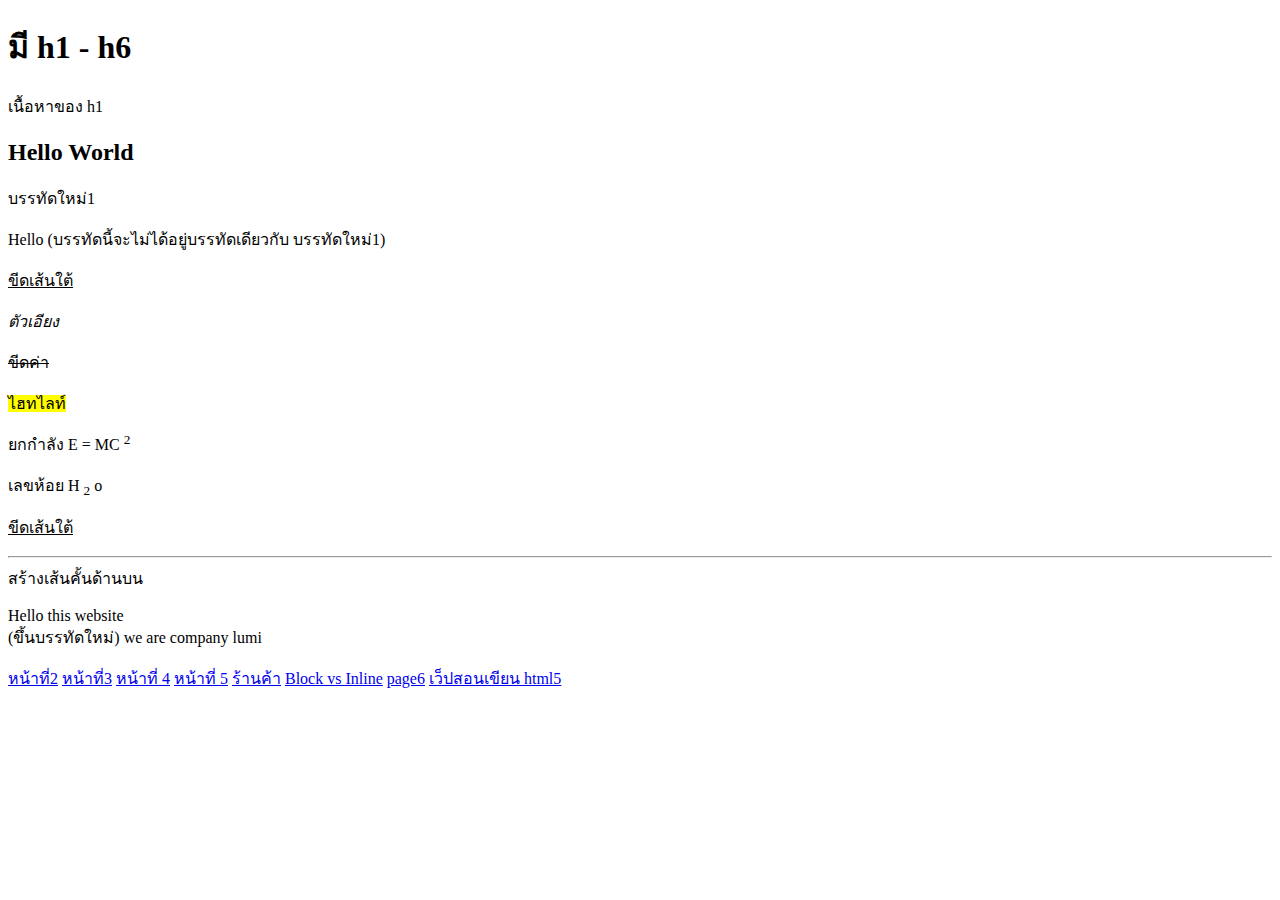
<file: index.html>
<!DOCTYPE html>
<html lang="en">
<head>  

    <meta charset="UTF-8">
    <meta http-equiv="X-UA-Compatible" content="IE=edge">
    <meta name="viewport" content="width=device-width, initial-scale=1.0">



    <title>Daring</title>

</head>
<body>
    <h1> มี h1 - h6</h1> 
    <p>เนื้อหาของ h1</p>
    <h2> Hello World</h2>
    <p>บรรทัดใหม่1</p>
    Hello (บรรทัดนี้จะไม่ได้อยู่บรรทัดเดียวกับ บรรทัดใหม่1)
    <p><u>ขีดเส้นใต้</u></p>
    <p><i>ตัวเอียง</i></p>
    <p><del>ขีดค่า</del></p>
    <p><mark>ไฮทไลท์</mark></p>
    <p>ยกกำลัง E = MC <sup>2</sup></p> 
    <p>เลขห้อย H <sub>2</sub> o</p> 
    <p><ins>ขีดเส้นใต้</ins></p>
    <p><hr>สร้างเส้นคั้นด้านบน</p>
    <p>Hello this website <br> (ขึ้นบรรทัดใหม่) we are company lumi</p>
    
    
    <!-- internal = เชือมโยงเว้็ปในไฟล์เดียวกัน เหมือน local -->
    <a href="page2.html" target= "_blank">หน้าที่2</a> <!-- _blank เปิดหน้าใหม่ -->
    <a href="page3.html" >หน้าที่3</a> <!-- ไม่ต้องเปิดหน้าต่างใหม่เปิดหน้าต่างนี้ไปเลย-->
    <a href="page4.html"target = "_blank">หน้าที่ 4</a>
    <a href="page5.html"target = "_blank">หน้าที่ 5</a>
    <a href="Shopping/shop.html" target = "_black" >ร้านค้า</a> <!-- แบบโฟวเดอร์ต้องอ้างอิงโฟวเดอร์ก่อน -->
    <a href="block vs Inline.html" target="_blank">Block vs Inline</a>
    <a href="class.html">page6</a>
    <!-- external = เชื่อมโยงเว็ปข้างนอก เหมือน global-->
    <a href="https://www.youtube.com/watch?v=0hfeNPM7piw&t=15106s&ab_channel=KongRuksiamOfficial " target="_black">เว็ปสอนเขียน html5</a>
</body>
</html>
</file>
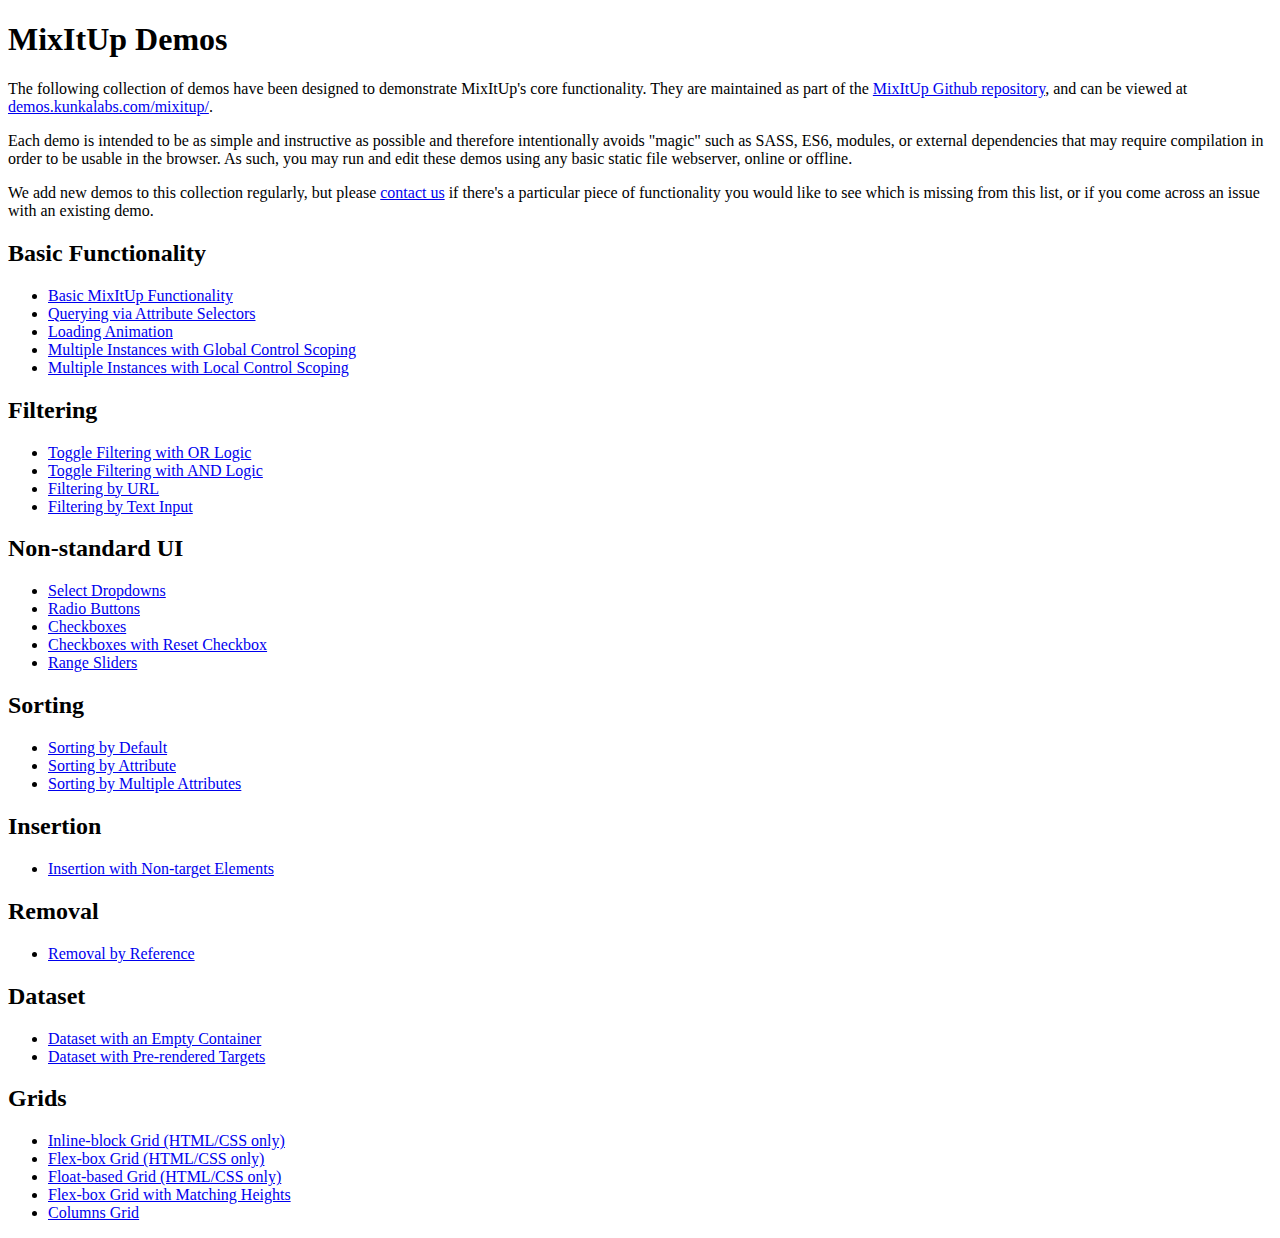
<file: assets/Js/patrickkunka-mixitup-61dac05/demos/index.html>
<!DOCTYPE html>
<html>
    <head>
        <title>MixItUp Demos</title>
    </head>
    <body>
        <h1>MixItUp Demos</h1>

        <p>The following collection of demos have been designed to demonstrate MixItUp's core functionality. They are maintained as part of the <a href="https://github.com/patrickkunka/mixitup/tree/v3/demos">MixItUp Github repository</a>, and can be viewed at <a href="http://demos.kunkalabs.com/mixitup">demos.kunkalabs.com/mixitup/</a>.</p>

        <p>Each demo is intended to be as simple and instructive as possible and therefore intentionally avoids "magic" such as SASS, ES6, modules, or external dependencies that may require compilation in order to be usable in the browser. As such, you may run and edit these demos using any basic static file webserver, online or offline.</p>

        <p>We add new demos to this collection regularly, but please <a href="https://www.kunkalabs.com/contact-us/">contact us</a> if there's a particular piece of functionality you would like to see which is missing from this list, or if you come across an issue with an existing demo.</p>

        <h2>Basic Functionality</h2>

        <ul>
            <li><a href="./basic/">Basic MixItUp Functionality</a></li>
            <li><a href="./attribute-selectors/">Querying via Attribute Selectors</a></li>
            <li><a href="./loading-animation/">Loading Animation</a></li>
            <li><a href="./multiple-instances-global-control-scoping/">Multiple Instances with Global Control Scoping</a></li>
            <li><a href="./multiple-instances-local-control-scoping/">Multiple Instances with Local Control Scoping</a></li>
        </ul>

        <h2>Filtering</h2>

        <ul>
            <li><a href="./toggle-filtering-or-logic/">Toggle Filtering with OR Logic</a></li>
            <li><a href="./toggle-filtering-and-logic/">Toggle Filtering with AND Logic</a></li>
            <li><a href="./filtering-by-url/">Filtering by URL</a></li>
            <li><a href="./filtering-by-text-input/">Filtering by Text Input</a></li>
        </ul>

        <h2>Non-standard UI</h2>

        <ul>
            <li><a href="./select-dropdowns/">Select Dropdowns</a></li>
            <li><a href="./radio-buttons/">Radio Buttons</a></li>
            <li><a href="./checkboxes/">Checkboxes</a></li>
            <li><a href="./checkboxes-with-reset-checkbox/">Checkboxes with Reset Checkbox</a></li>
            <li><a href="./filtering-by-range/">Range Sliders</a></li>
        </ul>

        <h2>Sorting</h2>

        <ul>
            <li><a href="./sorting-by-default/">Sorting by Default</a></li>
            <li><a href="./sorting-by-attribute/">Sorting by Attribute</a></li>
            <li><a href="./sorting-by-multiple-attributes/">Sorting by Multiple Attributes</a></li>
        </ul>

        <h2>Insertion</h2>

        <ul>
            <li><a href="./insertion-non-target-elements/">Insertion with Non-target Elements</a></li>
        </ul>

        <h2>Removal</h2>

        <ul>
            <li><a href="./removal-by-reference/">Removal by Reference</a></li>
        </ul>

        <h2>Dataset</h2>

        <ul>
            <li><a href="./dataset-empty-container/">Dataset with an Empty Container</a></li>
            <li><a href="./dataset-pre-rendered-targets/">Dataset with Pre-rendered Targets</a></li>
        </ul>

        <h2>Grids</h2>

        <ul>
            <li><a href="./grid-inline-block/">Inline-block Grid (HTML/CSS only)</a></li>
            <li><a href="./grid-flex-box/">Flex-box Grid (HTML/CSS only)</a></li>
            <li><a href="./grid-floats/">Float-based Grid (HTML/CSS only)</a></li>
            <li><a href="./grid-flex-box-matching-heights/">Flex-box Grid with Matching Heights</a></li>
            <li><a href="./grid-columns/">Columns Grid</a></li>
        </ul>
    </body>
</html>
</file>
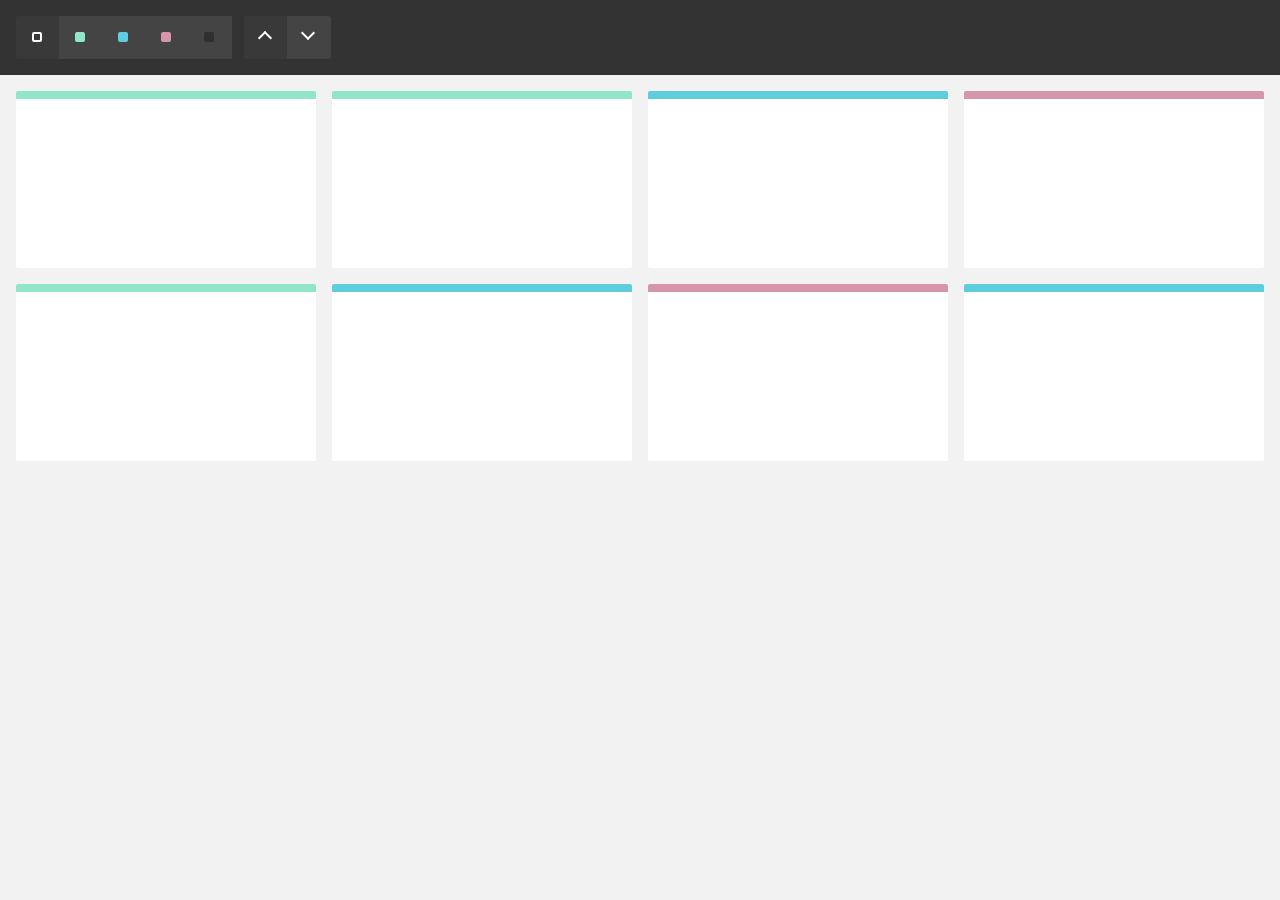
<file: assets/Js/patrickkunka-mixitup-61dac05/demos/attribute-selectors/index.html>
<!DOCTYPE html>
<html>
    <head>
        <meta name="viewport" content="width=device-width, initial-scale=1">

        <link href="../reset.css" rel="stylesheet"/>
        <link href="./style.css" rel="stylesheet"/>

        <title>MixItUp Demo - Querying via Attribute Selectors</title>
    </head>
    <body>
        <div class="controls">
            <button type="button" class="control" data-filter="all">All</button>
            <button type="button" class="control" data-filter=".green">Green</button>
            <button type="button" class="control" data-filter=".blue">Blue</button>
            <button type="button" class="control" data-filter=".pink">Pink</button>
            <button type="button" class="control" data-filter="none">None</button>

            <button type="button" class="control" data-sort="default:asc">Asc</button>
            <button type="button" class="control" data-sort="default:desc">Desc</button>
        </div>

        <div class="container" data-ref="mixitup-container">
            <div class="item green" data-ref="mixitup-target"></div>
            <div class="item green" data-ref="mixitup-target"></div>
            <div class="item blue" data-ref="mixitup-target"></div>
            <div class="item pink" data-ref="mixitup-target"></div>
            <div class="item green" data-ref="mixitup-target"></div>
            <div class="item blue" data-ref="mixitup-target"></div>
            <div class="item pink" data-ref="mixitup-target"></div>
            <div class="item blue" data-ref="mixitup-target"></div>

            <div class="gap"></div>
            <div class="gap"></div>
            <div class="gap"></div>
        </div>

        <script src="../mixitup.min.js"></script>

        <script>
            var containerEl = document.querySelector('[data-ref~="mixitup-container"]');

            var mixer = mixitup(containerEl, {
                selectors: {
                    target: '[data-ref~="mixitup-target"]'
                }
            });
        </script>
    </body>
</html>
</file>
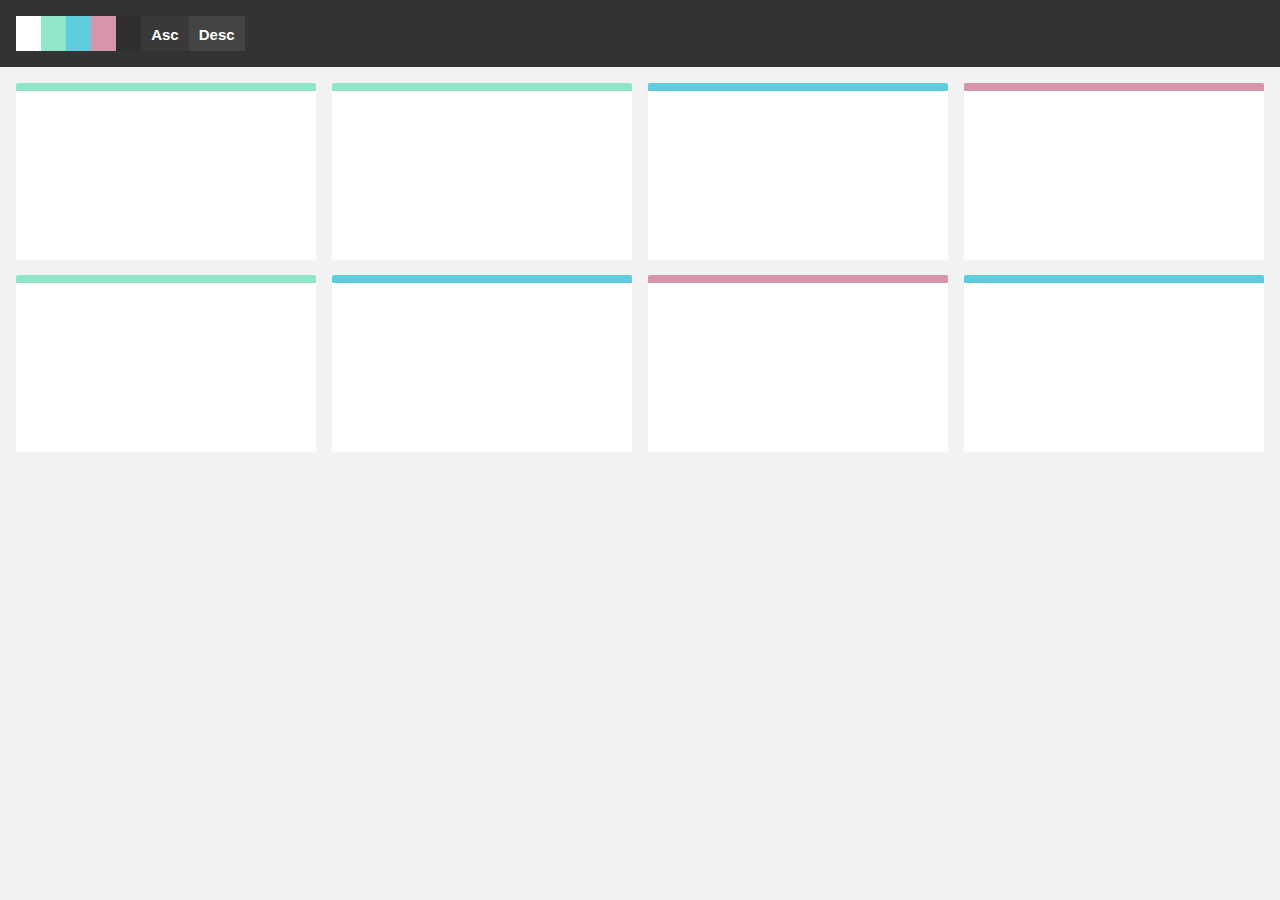
<file: assets/Js/patrickkunka-mixitup-61dac05/demos/basic-ie-8/index.html>
<!DOCTYPE html>
<html>
    <head>
        <meta name="viewport" content="width=device-width, initial-scale=1">

        <link href="../reset.css" rel="stylesheet"/>
        <link href="./style.css" rel="stylesheet"/>

        <title>MixItUp Demo - Basic (IE8 Compatible Layout)</title>
    </head>
    <body>
        <div class="controls">
            <button type="button" class="control" data-filter="all"></button>
            <button type="button" class="control" data-filter=".green"></button>
            <button type="button" class="control" data-filter=".blue"></button>
            <button type="button" class="control" data-filter=".pink"></button>
            <button type="button" class="control" data-filter="none"></button>

            <button type="button" class="control" data-sort="default:asc">Asc</button>
            <button type="button" class="control" data-sort="default:desc">Desc</button>
        </div>

        <div class="container">
            <div class="mix green"></div>
            <div class="mix green"></div>
            <div class="mix blue"></div>
            <div class="mix pink"></div>
            <div class="mix green"></div>
            <div class="mix blue"></div>
            <div class="mix pink"></div>
            <div class="mix blue"></div>

            <div class="gap"></div>
            <div class="gap"></div>
            <div class="gap"></div>
        </div>

        <script src="../mixitup.min.js"></script>

        <script>
            var containerEl = document.querySelector('.container');

            var mixer = mixitup(containerEl);
        </script>
    </body>
</html>
</file>
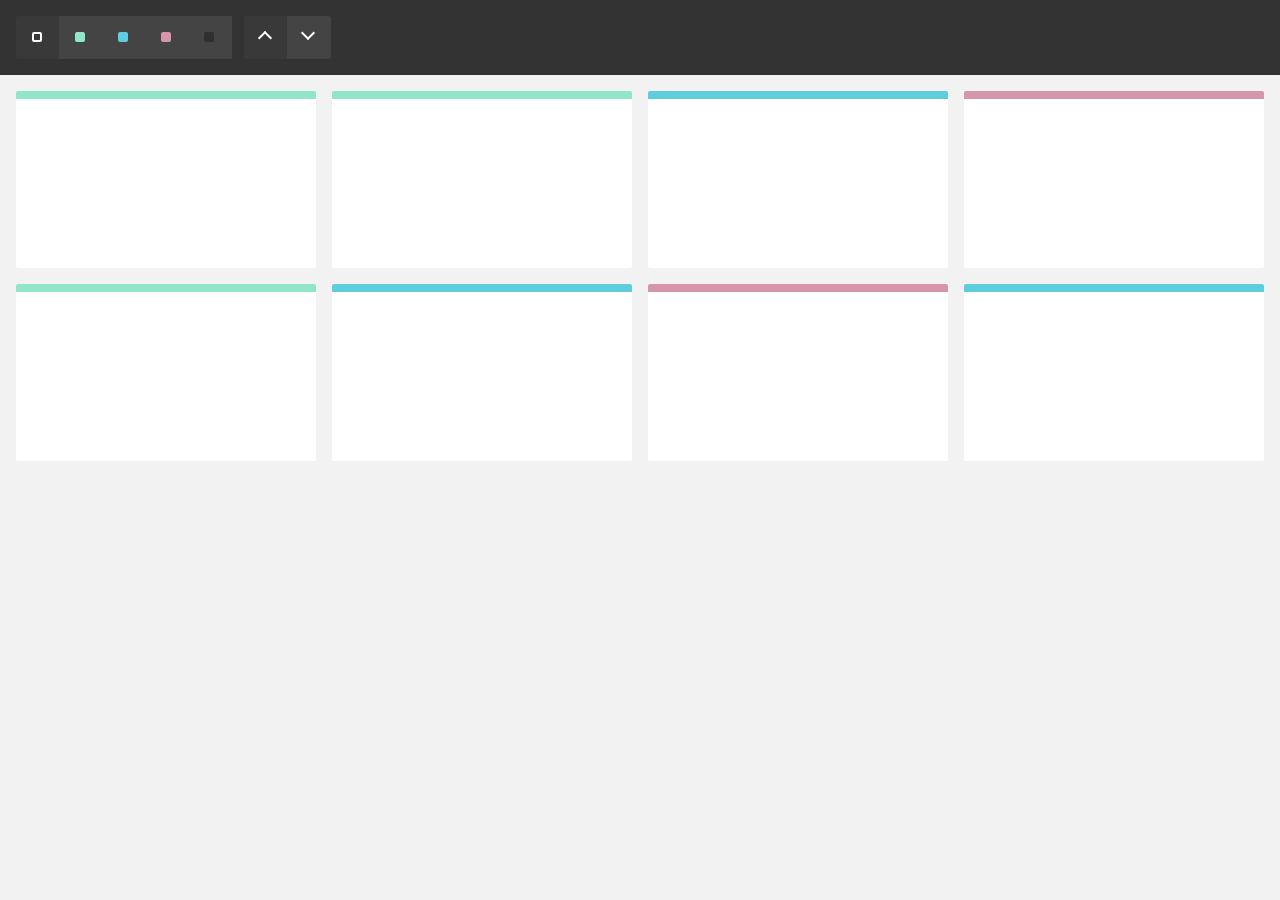
<file: assets/Js/patrickkunka-mixitup-61dac05/demos/basic/index.html>
<!DOCTYPE html>
<html>
    <head>
        <meta name="viewport" content="width=device-width, initial-scale=1">

        <link href="../reset.css" rel="stylesheet"/>
        <link href="./style.css" rel="stylesheet"/>

        <title>MixItUp Demo - Basic</title>
    </head>
    <body>
        <div class="controls">
            <button type="button" class="control" data-filter="all">All</button>
            <button type="button" class="control" data-filter=".green">Green</button>
            <button type="button" class="control" data-filter=".blue">Blue</button>
            <button type="button" class="control" data-filter=".pink">Pink</button>
            <button type="button" class="control" data-filter="none">None</button>

            <button type="button" class="control" data-sort="default:asc">Asc</button>
            <button type="button" class="control" data-sort="default:desc">Desc</button>
        </div>

        <div class="container">
            <div class="mix green"></div>
            <div class="mix green"></div>
            <div class="mix blue"></div>
            <div class="mix pink"></div>
            <div class="mix green"></div>
            <div class="mix blue"></div>
            <div class="mix pink"></div>
            <div class="mix blue"></div>

            <div class="gap"></div>
            <div class="gap"></div>
            <div class="gap"></div>
        </div>

        <script src="../mixitup.min.js"></script>

        <script>
            var containerEl = document.querySelector('.container');

            var mixer = mixitup(containerEl);
        </script>
    </body>
</html>
</file>
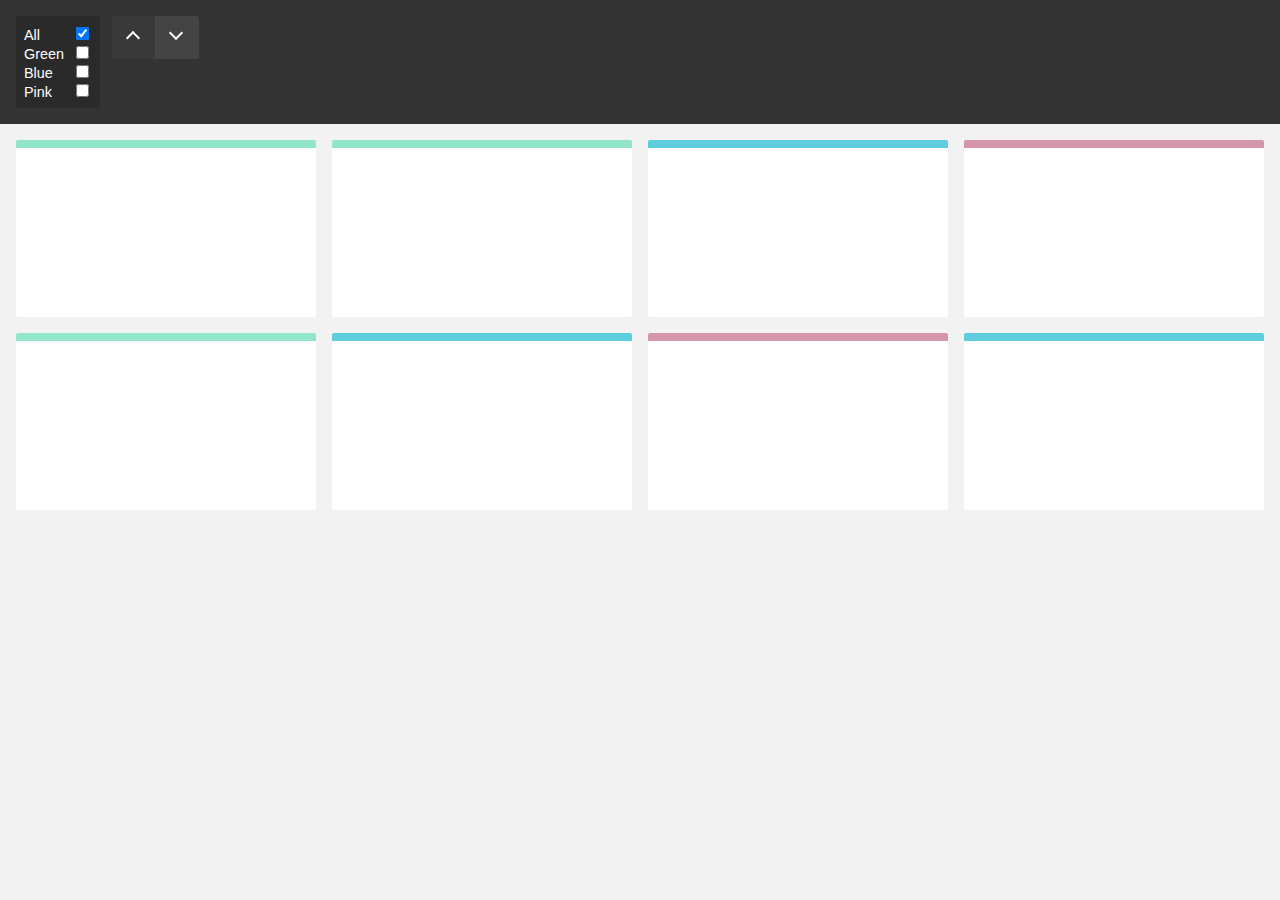
<file: assets/Js/patrickkunka-mixitup-61dac05/demos/checkboxes-with-reset-checkbox/index.html>
<!DOCTYPE html>
<html>
    <head>
        <meta name="viewport" content="width=device-width, initial-scale=1">

        <link href="../reset.css" rel="stylesheet"/>
        <link href="./style.css" rel="stylesheet"/>

        <title>MixItUp Demo - Checkboxes with Reset Checkbox</title>
    </head>
    <body>
        <div class="controls">
            <div class="checkbox-group">
                <div class="checkbox">
                    <label class="checkbox-label">All</label>
                    <input type="checkbox" value="all" checked/>
                </div>

                <div class="checkbox">
                    <label class="checkbox-label">Green</label>
                    <input type="checkbox" value=".green"/>
                </div>

                <div class="checkbox">
                    <label class="checkbox-label">Blue</label>
                    <input type="checkbox" value=".blue"/>
                </div>

                <div class="checkbox">
                    <label class="checkbox-label">Pink</label>
                    <input type="checkbox" value=".pink"/>
                </div>
            </div>

            <button type="button" class="control" data-sort="default:asc">Asc</button>
            <button type="button" class="control" data-sort="default:desc">Desc</button>
        </div>

        <div class="container">
            <div class="mix green"></div>
            <div class="mix green"></div>
            <div class="mix blue"></div>
            <div class="mix pink"></div>
            <div class="mix green"></div>
            <div class="mix blue"></div>
            <div class="mix pink"></div>
            <div class="mix blue"></div>

            <div class="gap"></div>
            <div class="gap"></div>
            <div class="gap"></div>
        </div>

        <script src="../mixitup.min.js"></script>

        <script>
            // In this example, we must bind a 'change' event handler to
            // our checkboxes, then interact with the mixer via
            // its .filter() API methods.

            var containerEl = document.querySelector('.container');
            var checkboxGroup = document.querySelector('.checkbox-group');
            var checkboxes = checkboxGroup.querySelectorAll('input[type="checkbox"]');
            var allCheckbox = checkboxGroup.querySelector('input[value="all"]');

            var mixer = mixitup(containerEl);

            checkboxGroup.addEventListener('change', function(e) {
                var selectors = [];
                var checkbox;
                var i;

                if (e.target === allCheckbox && e.target.checked) {
                    // If the "all" checkbox was checked, uncheck all other checkboxes

                    for (i = 0; i < checkboxes.length; i++) {
                        checkbox = checkboxes[i];

                        if (checkbox !== allCheckbox) checkbox.checked = false;
                    }
                } else {
                    // Another checkbox was changed, uncheck "all".

                    allCheckbox.checked = false;
                }

                // Iterate through all checkboxes, pushing the
                // values of those that are checked into an array

                for (i = 0; i < checkboxes.length; i++) {
                    checkbox = checkboxes[i];

                    if (checkbox.checked) selectors.push(checkbox.value);
                }

                // If there are values in the array, join it into a string
                // using your desired logic, and send to the mixer's .filter()
                // method, otherwise filter by 'all'

                var selectorString = selectors.length > 0 ?
                    selectors.join(',') : // or '.' for AND logic
                    'all';

                mixer.filter(selectorString);
            });
        </script>
    </body>
</html>
</file>
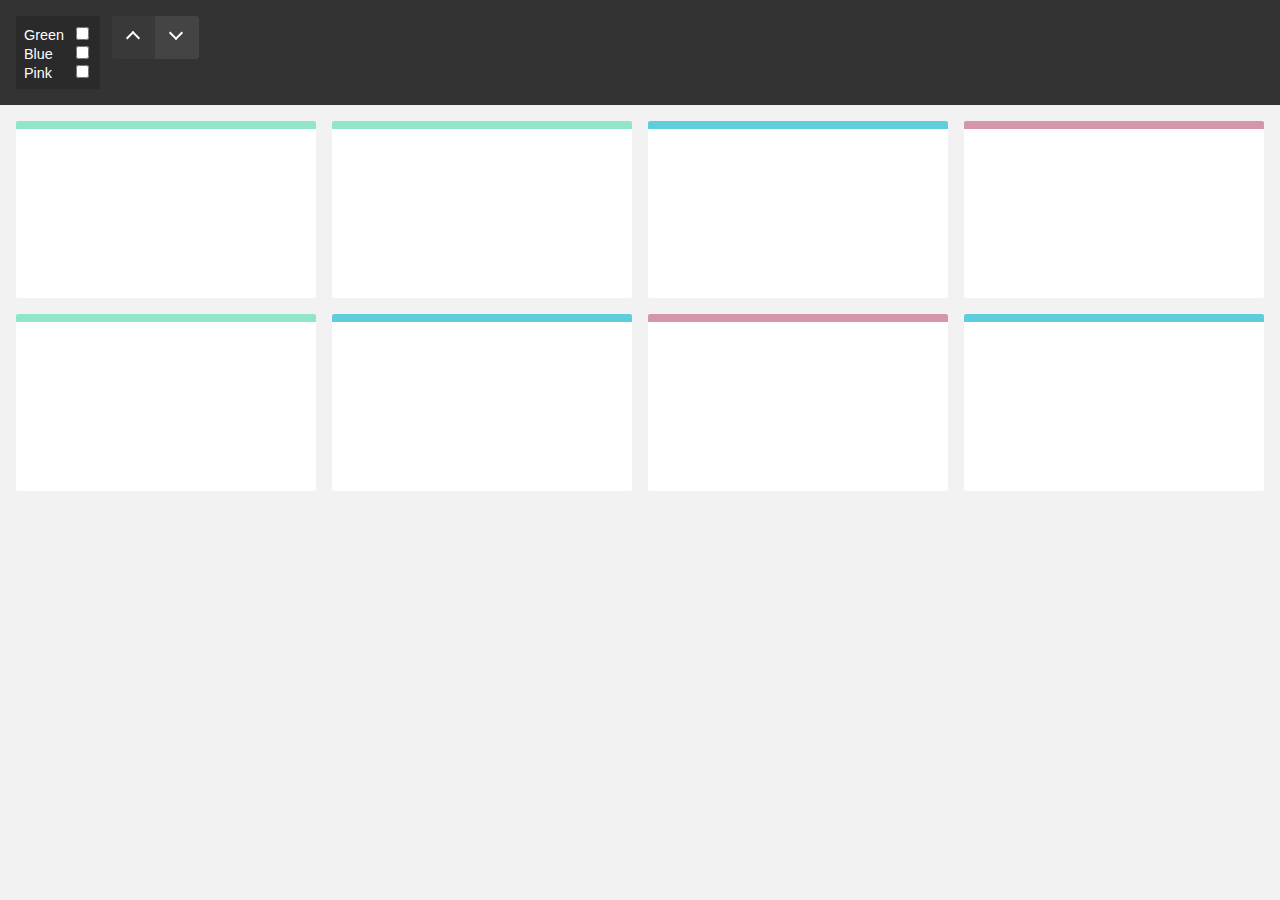
<file: assets/Js/patrickkunka-mixitup-61dac05/demos/checkboxes/index.html>
<!DOCTYPE html>
<html>
    <head>
        <meta name="viewport" content="width=device-width, initial-scale=1">

        <link href="../reset.css" rel="stylesheet"/>
        <link href="./style.css" rel="stylesheet"/>

        <title>MixItUp Demo - Checkboxes</title>
    </head>
    <body>
        <div class="controls">
            <div class="checkbox-group">
                <div class="checkbox">
                    <label class="checkbox-label">Green</label>
                    <input type="checkbox" value=".green"/>
                </div>

                <div class="checkbox">
                    <label class="checkbox-label">Blue</label>
                    <input type="checkbox" value=".blue"/>
                </div>

                <div class="checkbox">
                    <label class="checkbox-label">Pink</label>
                    <input type="checkbox" value=".pink"/>
                </div>
            </div>

            <button type="button" class="control" data-sort="default:asc">Asc</button>
            <button type="button" class="control" data-sort="default:desc">Desc</button>
        </div>

        <div class="container">
            <div class="mix green"></div>
            <div class="mix green"></div>
            <div class="mix blue"></div>
            <div class="mix pink"></div>
            <div class="mix green"></div>
            <div class="mix blue"></div>
            <div class="mix pink"></div>
            <div class="mix blue"></div>

            <div class="gap"></div>
            <div class="gap"></div>
            <div class="gap"></div>
        </div>

        <script src="../mixitup.min.js"></script>

        <script>
            // In this example, we must bind a 'change' event handler to
            // our checkboxes, then interact with the mixer via
            // its .filter() API methods.

            var containerEl = document.querySelector('.container');
            var checkboxGroup = document.querySelector('.checkbox-group');
            var checkboxes = checkboxGroup.querySelectorAll('input[type="checkbox"]');

            var mixer = mixitup(containerEl);

            checkboxGroup.addEventListener('change', function() {
                var selectors = [];

                // Iterate through all checkboxes, pushing the
                // values of those that are checked into an array

                for (var i = 0; i < checkboxes.length; i++) {
                    var checkbox = checkboxes[i];

                    if (checkbox.checked) selectors.push(checkbox.value);
                }

                // If there are values in the array, join it into a string
                // using your desired logic, and send to the mixer's .filter()
                // method, otherwise filter by 'all'

                var selectorString = selectors.length > 0 ?
                    selectors.join(',') : // or '.' for AND logic
                    'all';

                mixer.filter(selectorString);
            });
        </script>
    </body>
</html>
</file>
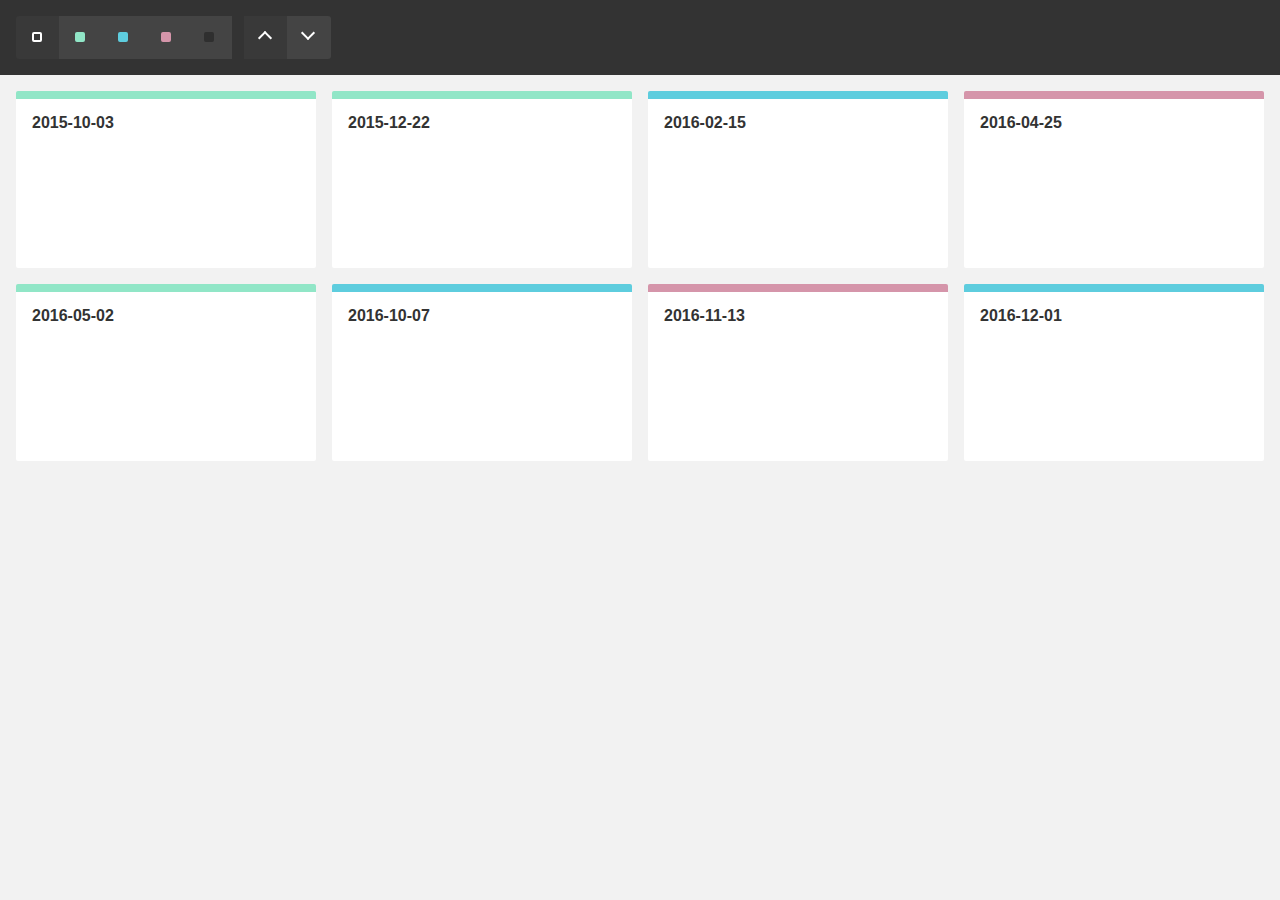
<file: assets/Js/patrickkunka-mixitup-61dac05/demos/dataset-empty-container/index.html>
<!DOCTYPE html>
<html>
    <head>
        <meta name="viewport" content="width=device-width, initial-scale=1">

        <link href="../reset.css" rel="stylesheet"/>
        <link href="./style.css" rel="stylesheet"/>

        <title>MixItUp Demo - Dataset with an Empty Container</title>
    </head>
    <body>
        <div class="controls" data-ref="controls">
            <button type="button" class="control control-filter" data-ref="filter" data-color="all">All</button>
            <button type="button" class="control control-filter" data-ref="filter" data-color="green">Green</button>
            <button type="button" class="control control-filter" data-ref="filter" data-color="blue">Blue</button>
            <button type="button" class="control control-filter" data-ref="filter" data-color="pink">Pink</button>
            <button type="button" class="control control-filter" data-ref="filter" data-color="none">None</button>

            <button type="button" class="control control-sort" data-ref="sort" data-key="publishedDate" data-order="asc">Asc</button>
            <button type="button" class="control control-sort" data-ref="sort" data-key="publishedDate" data-order="desc">Desc</button>
        </div>

        <div class="container" data-ref="container">
            <div class="gap" data-ref="first-gap"></div>
            <div class="gap"></div>
            <div class="gap"></div>
        </div>

        <script src="../mock-api.js"></script>
        <script src="../mixitup.min.js"></script>

        <script>
            // Typically, our data would live in a DB and be retrieved via a JSON API, but in
            // this demo we will create a mock dataset using an array literal:

            var items = [
                {
                    id: 1,
                    color: 'green',
                    publishedDate: '2015-10-03'
                },
                {
                    id: 2,
                    color: 'green',
                    publishedDate: '2015-12-22'
                },
                {
                    id: 3,
                    color: 'blue',
                    publishedDate: '2016-02-15'
                },
                {
                    id: 4,
                    color: 'pink',
                    publishedDate: '2016-04-25'
                },
                {
                    id: 5,
                    color: 'green',
                    publishedDate: '2016-05-02'
                },
                {
                    id: 6,
                    color: 'blue',
                    publishedDate: '2016-10-07'
                },
                {
                    id: 7,
                    color: 'pink',
                    publishedDate: '2016-11-13'
                },
                {
                    id: 8,
                    color: 'blue',
                    publishedDate: '2016-12-01'
                }
            ];

            // The `Api` class is not part of MixItUp and has been created to mock
            // the asyncronous fetching of data for this demo. To use it, we must
            // create an api instance, passing in our mock data to represent the
            // contents of a DB.

            var api = new Api(items);

            // As we'll be building and binding our own UI, we'll start with caching
            // references to any DOM elements we'll need to work with

            var controls  = document.querySelector('[data-ref="controls"]');
            var filters   = document.querySelectorAll('[data-ref="filter"]');
            var sorts     = document.querySelectorAll('[data-ref="sort"]');
            var container = document.querySelector('[data-ref="container"]');

            // "Gap" elements are used to maintain even columns in a justified grid. See our
            // "MixItUp Grid Layouts" tutorial for more information.

            var firstGap = document.querySelector('[data-ref="first-gap"]');

            // We'll need to keep track of our active current filter so
            // that we can sort within the current filter.

            var activeColor = '';

            // Instantiate and configure the mixer

            var mixer = mixitup(container, {
                selectors: {
                    target: '[data-ref="item"]' // Query targets with an attribute selector to keep our JS and styling classes seperate
                },
                layout: {
                    siblingAfter: firstGap // Ensure the first "gap" element is known to mixitup incase of insertion into an empty container
                },
                data: {
                    uidKey: 'id' // Our data model must have a unique id. In this case, its key is 'id'
                },
                render: { // We must provide a target render function incase we need to render new items not in the initial dataset (not used in this demo)
                    target: function(item) {
                        return '<div class="item ' + item.color + '" data-ref="item"><time class="published-date">' + item.publishedDate + '</time></div>';
                    }
                }
            });

            /**
             * A helper function to set an active styling class on an active button,
             * and remove it from its siblings at the same time.
             *
             * @param {HTMLElement} activeButton
             * @param {HTMLELement[]} siblings
             * @return {void}
             */

            function activateButton(activeButton, siblings) {
                var button;
                var i;

                for (i = 0; i < siblings.length; i++) {
                    button = siblings[i];

                    button.classList[button === activeButton ? 'add' : 'remove']('control-active');
                }
            }

            /**
             * A click handler to detect the type of button clicked, read off the
             * relevent attributes, call the API, and trigger a dataset operation.
             *
             * @param   {HTMLElement} button
             * @return  {void}
             */

            function handleButtonClick(button) {
                // Define default values for color, sortBy and order
                // incase they are not present in the clicked button

                var color  = activeColor;
                var sortBy = 'id';
                var order  = 'asc';

                // If button is already active, or an operation is in progress, ignore the click

                if (button.classList.contains('control-active') || mixer.isMixing()) return;

                // Else, check what type of button it is, if any

                if (button.matches('[data-ref="filter"]')) {
                    // Filter button

                    activateButton(button, filters);

                    color = activeColor = button.getAttribute('data-color');
                } else if (button.matches('[data-ref="sort"]')) {
                    // Sort button

                    activateButton(button, sorts);

                    sortBy = button.getAttribute('data-key');
                    order = button.getAttribute('data-order');
                } else {
                    // Not a button

                    return;
                }

                // Now that we have our color filter and sorting order, we can fetch some data from the API.

                api.get({
                    color: color,
                    $sort_by: sortBy,
                    $order: order
                })
                    .then(function(items) {
                        // Our api returns an array of items which we can send
                        // straight to our mixer using the .dataset() method

                        return mixer.dataset(items);
                    })
                    .then(function(state) {
                        console.log('fetched ' + state.activeDataset.length + ' items');
                    })
                    .catch(console.error.bind(console));
            }

            // We can now set up a handler to listen for "click" events on our UI buttons

            controls.addEventListener('click', function(e) {
                handleButtonClick(e.target);
            });

            // Set controls the active controls on startup to match the default filter and sort

            activateButton(controls.querySelector('[data-color="all"]'), filters);
            activateButton(controls.querySelector('[data-order="asc"]'), sorts);

            // Finally, load the full dataset into the mixer

            mixer.dataset(items)
                .then(function(state) {
                    console.log('loaded ' + state.activeDataset.length + ' items');
                });

            // NB: Always remember to destroy the instance with mixer.destroy() when your
            // component unmounts to ensure that event handlers are unbound and the
            // instance can be garbage collected.
        </script>
    </body>
</html>
</file>
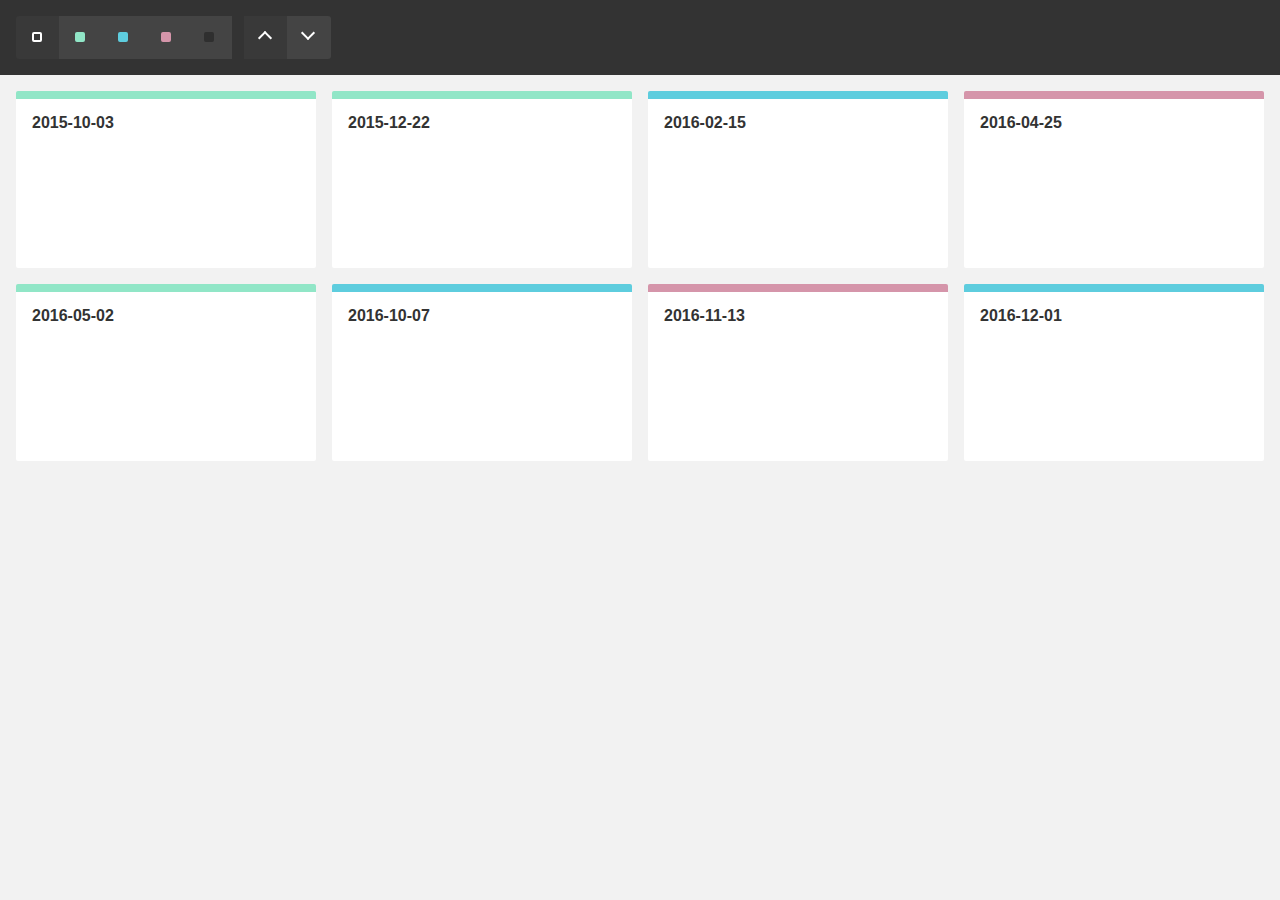
<file: assets/Js/patrickkunka-mixitup-61dac05/demos/dataset-pre-rendered-targets/index.html>
<!DOCTYPE html>
<html>
    <head>
        <meta name="viewport" content="width=device-width, initial-scale=1">

        <link href="../reset.css" rel="stylesheet"/>
        <link href="./style.css" rel="stylesheet"/>

        <title>MixItUp Demo - Dataset with Pre-rendered Targets</title>
    </head>
    <body>
        <div class="controls" data-ref="controls">
            <button type="button" class="control control-filter" data-ref="filter" data-color="all">All</button>
            <button type="button" class="control control-filter" data-ref="filter" data-color="green">Green</button>
            <button type="button" class="control control-filter" data-ref="filter" data-color="blue">Blue</button>
            <button type="button" class="control control-filter" data-ref="filter" data-color="pink">Pink</button>
            <button type="button" class="control control-filter" data-ref="filter" data-color="none">None</button>

            <button type="button" class="control control-sort" data-ref="sort" data-key="publishedDate" data-order="asc">Asc</button>
            <button type="button" class="control control-sort" data-ref="sort" data-key="publishedDate" data-order="desc">Desc</button>
        </div>

        <div class="container" data-ref="container">
            <div class="item green" data-ref="item">
                <time class="published-date">2015-10-03</time>
            </div>

            <div class="item green" data-ref="item">
                <time class="published-date">2015-12-22</time>
            </div>

            <div class="item blue" data-ref="item">
                <time class="published-date">2016-02-15</time>
            </div>

            <div class="item pink" data-ref="item">
                <time class="published-date">2016-04-25</time>
            </div>

            <div class="item green" data-ref="item">
                <time class="published-date">2016-05-02</time>
            </div>

            <div class="item blue" data-ref="item">
                <time class="published-date">2016-10-07</time>
            </div>

            <div class="item pink" data-ref="item">
                <time class="published-date">2016-11-13</time>
            </div>

            <div class="item blue" data-ref="item">
                <time class="published-date">2016-12-01</time>
            </div>

            <div class="gap" data-ref="first-gap"></div>
            <div class="gap"></div>
            <div class="gap"></div>
        </div>

        <script src="../mock-api.js"></script>
        <script src="../mixitup.min.js"></script>

        <script>
            // Typically, our data would live in a DB and be retrieved via a JSON API, but in
            // this demo we will create a mock dataset using an array literal.

            // You will notice that this data exactly matches our pre-rendered targets.

            var items = [
                {
                    id: 1,
                    color: 'green',
                    publishedDate: '2015-10-03'
                },
                {
                    id: 2,
                    color: 'green',
                    publishedDate: '2015-12-22'
                },
                {
                    id: 3,
                    color: 'blue',
                    publishedDate: '2016-02-15'
                },
                {
                    id: 4,
                    color: 'pink',
                    publishedDate: '2016-04-25'
                },
                {
                    id: 5,
                    color: 'green',
                    publishedDate: '2016-05-02'
                },
                {
                    id: 6,
                    color: 'blue',
                    publishedDate: '2016-10-07'
                },
                {
                    id: 7,
                    color: 'pink',
                    publishedDate: '2016-11-13'
                },
                {
                    id: 8,
                    color: 'blue',
                    publishedDate: '2016-12-01'
                }
            ];

            // The `Api` class is not part of MixItUp and has been created to mock
            // the asyncronous fetching of data for this demo. To use it, we must
            // create an api instance, passing in our mock data to represent the
            // contents of a DB.

            var api = new Api(items);

            // As we'll be building and binding our own UI, we'll start with caching
            // references to any DOM elements we'll need to work with

            var controls  = document.querySelector('[data-ref="controls"]');
            var filters   = document.querySelectorAll('[data-ref="filter"]');
            var sorts     = document.querySelectorAll('[data-ref="sort"]');
            var container = document.querySelector('[data-ref="container"]');

            // "Gap" elements are used to maintain even columns in a justified grid. See our
            // "MixItUp Grid Layouts" tutorial for more information.

            var firstGap = document.querySelector('[data-ref="first-gap"]');

            // We'll need to keep track of our active current filter so
            // that we can sort within the current filter.

            var activeColor = '';

            // Instantiate and configure the mixer

            var mixer = mixitup(container, {
                selectors: {
                    target: '[data-ref="item"]' // Query targets with an attribute selector to keep our JS and styling classes seperate
                },
                layout: {
                    siblingAfter: firstGap // Ensure the first "gap" element is known to mixitup incase of insertion into an empty container
                },
                load: {
                    dataset: items // As we have pre-rendered targets, we must "prime" MixItUp with their underlying data
                },
                data: {
                    uidKey: 'id' // Our data model must have a unique id. In this case, its key is 'id'
                },
                render: { // We must provide a target render function incase we need to render new items not in the initial dataset (not used in this demo)
                    target: function(item) {
                        return '<div class="item ' + item.color + '" data-ref="item"><time class="published-date">' + item.publishedDate + '</time></div>';
                    }
                }
            });

            /**
             * A helper function to set an active styling class on an active button,
             * and remove it from its siblings at the same time.
             *
             * @param {HTMLElement} activeButton
             * @param {HTMLELement[]} siblings
             * @return {void}
             */

            function activateButton(activeButton, siblings) {
                var button;
                var i;

                for (i = 0; i < siblings.length; i++) {
                    button = siblings[i];

                    button.classList[button === activeButton ? 'add' : 'remove']('control-active');
                }
            }

            /**
             * A click handler to detect the type of button clicked, read off the
             * relevent attributes, call the API, and trigger a dataset operation.
             *
             * @param   {HTMLElement} button
             * @return  {void}
             */

            function handleButtonClick(button) {
                // Define default values for color, sortBy and order
                // incase they are not present in the clicked button

                var color  = activeColor;
                var sortBy = 'id';
                var order  = 'asc';

                // If button is already active, or an operation is in progress, ignore the click

                if (button.classList.contains('control-active') || mixer.isMixing()) return;

                // Else, check what type of button it is, if any

                if (button.matches('[data-ref="filter"]')) {
                    // Filter button

                    activateButton(button, filters);

                    color = activeColor = button.getAttribute('data-color');
                } else if (button.matches('[data-ref="sort"]')) {
                    // Sort button

                    activateButton(button, sorts);

                    sortBy = button.getAttribute('data-key');
                    order = button.getAttribute('data-order');
                } else {
                    // Not a button

                    return;
                }

                // Now that we have our color filter and sorting order, we can fetch some data from the API.

                api.get({
                    color: color,
                    $sort_by: sortBy,
                    $order: order
                })
                    .then(function(items) {
                        // Our api returns an array of items which we can send
                        // straight to our mixer using the .dataset() method

                        return mixer.dataset(items);
                    })
                    .then(function(state) {
                        console.log('fetched ' + state.activeDataset.length + ' items');
                    })
                    .catch(console.error.bind(console));
            }

            // We can now set up a handler to listen for "click" events on our UI buttons

            controls.addEventListener('click', function(e) {
                handleButtonClick(e.target);
            });

            // Set controls the active controls on startup to match the default filter and sort

            activateButton(controls.querySelector('[data-color="all"]'), filters);
            activateButton(controls.querySelector('[data-order="asc"]'), sorts);

            // NB: Always remember to destroy the instance with mixer.destroy() when your
            // component unmounts to ensure that event handlers are unbound and the
            // instance can be garbage collected.
        </script>
    </body>
</html>
</file>
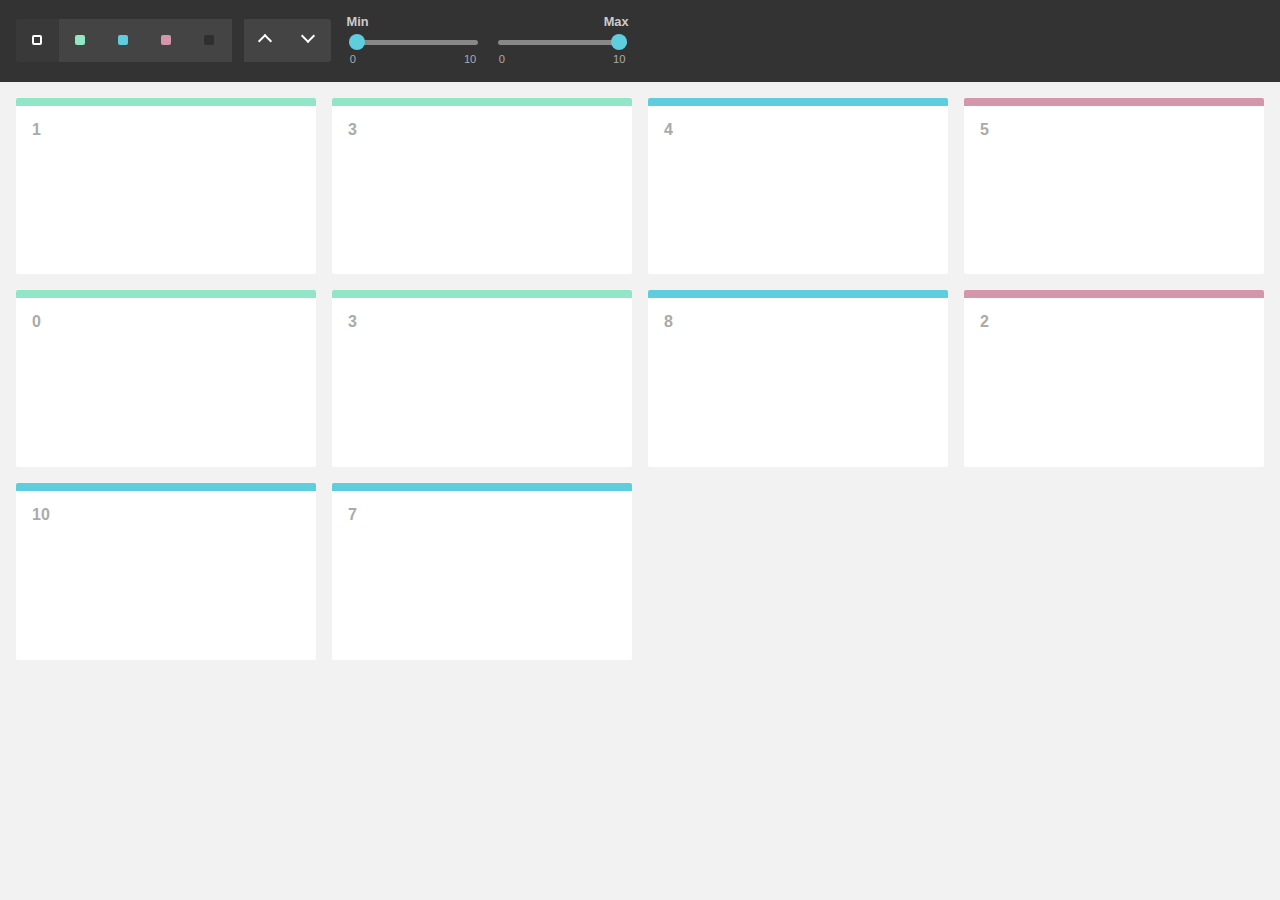
<file: assets/Js/patrickkunka-mixitup-61dac05/demos/filtering-by-range/index.html>
<!DOCTYPE html>
<html>
    <head>
        <meta name="viewport" content="width=device-width, initial-scale=1">

        <link href="../reset.css" rel="stylesheet"/>
        <link href="./style.css" rel="stylesheet"/>

        <title>MixItUp Demo - Filtering by Range</title>

        <!--
        This demo hooks into MixItUp's plugins API to provide a means of applying
        additional non-selector-based contraints to our filtering logic, such as a
        minimum and maximum range.

        Although this demo uses the native <input type="range"> only, you are free to use any
        specialised range slider UI library instead (e.g. Bootstrap, jQuery UI, etc). Simply
        update the `getRange()` function to read values in from your plugin's API instead.

        NB: REQUIRES MixItUp v3.3.0 OR LATER!
        -->
    </head>
    <body>
        <div class="controls">
            <button type="button" class="control" data-filter="all">All</button>
            <button type="button" class="control" data-filter=".green">Green</button>
            <button type="button" class="control" data-filter=".blue">Blue</button>
            <button type="button" class="control" data-filter=".pink">Pink</button>
            <button type="button" class="control" data-filter="none">None</button>

            <button type="button" class="control" data-sort="size:asc">Asc</button>
            <button type="button" class="control" data-sort="size:desc">Desc</button>

            <datalist id="sizeLegend">
                <option value="0">
                <option value="1">
                <option value="2">
                <option value="3">
                <option value="4">
                <option value="6">
                <option value="7">
                <option value="8">
                <option value="9">
                <option value="10">
            </datalist>

            <div class="range-slider">
                <label class="range-slider-label">Min</label>

                <input name="minSize" class="range-slider-input" type="range" min="0" max="10" value="0" list="sizeLegend"/>
            </div>

            <div class="range-slider">
                <label class="range-slider-label">Max</label>

                <input name="maxSize" class="range-slider-input" type="range" min="0" max="10" value="10" list="sizeLegend"/>
            </div>
        </div>

        <div class="container" data-ref="container">
            <div class="mix green" data-size="1"></div>
            <div class="mix green" data-size="3"></div>
            <div class="mix blue" data-size="4"></div>
            <div class="mix pink" data-size="5"></div>
            <div class="mix green" data-size="0"></div>
            <div class="mix green" data-size="3"></div>
            <div class="mix blue" data-size="8"></div>
            <div class="mix pink" data-size="2"></div>
            <div class="mix blue" data-size="10"></div>
            <div class="mix blue" data-size="7"></div>

            <div class="gap"></div>
            <div class="gap"></div>
            <div class="gap"></div>
        </div>

        <script src="../mixitup.min.js"></script>

        <script>
            var container = document.querySelector('[data-ref="container"]');
            var minSizeRangeInput = document.querySelector('[name="minSize"]');
            var maxSizeRangeInput = document.querySelector('[name="maxSize"]');

            var mixer = mixitup(container, {
                animation: {
                    duration: 350
                }
            });

            /**
             * Reads the values from our two native range inputs, returning an object
             * with `min` and `max` numeric values.
             *
             * @return {object}
             */

            function getRange() {
                var min = Number(minSizeRangeInput.value);
                var max = Number(maxSizeRangeInput.value);

                return {
                    min: min,
                    max: max
                };
            }

            /**
             * Ensures that the mixer is re-filtered whenever the value of a range
             * input changes.
             *
             * @return {void}
             */

            function handleRangeInputChange() {
                mixer.filter(mixer.getState().activeFilter);
            }

            /**
             * Allows us to manipulate the test result (`true` or `false`) of a
             * target against the current filter selector(s) (e.g. `.blue`).
             *
             * In this case we want to apply an additional constraint of whether or not the
             * target is within an arbitrary range, and override the test result to `false`
             * if not. The function must always return the test result.
             *
             * @param {boolean} testResult
             *     A boolean indicating whether or not the target is passing the current filtering criteria.
             * @param {mixitup.Target} target
             *     A reference to the target being tested
             * @return {boolean}
             */

            function filterTestResult(testResult, target) {
                var size = Number(target.dom.el.getAttribute('data-size'));
                var range = getRange();

                if (size < range.min || size > range.max) {
                    testResult = false;
                }

                return testResult;
            }

            // Using the static method `registerFilter` from the MixItUp plugins API, we can
            // register the above function as a filter, to manipulate the value returned from the
            // `testResultEvaluateHideShow` hook.

            mixitup.Mixer.registerFilter('testResultEvaluateHideShow', 'range', filterTestResult);

            // Listen for change events from the two range inputs

            minSizeRangeInput.addEventListener('change', handleRangeInputChange);
            maxSizeRangeInput.addEventListener('change', handleRangeInputChange);
        </script>
    </body>
</html>
</file>
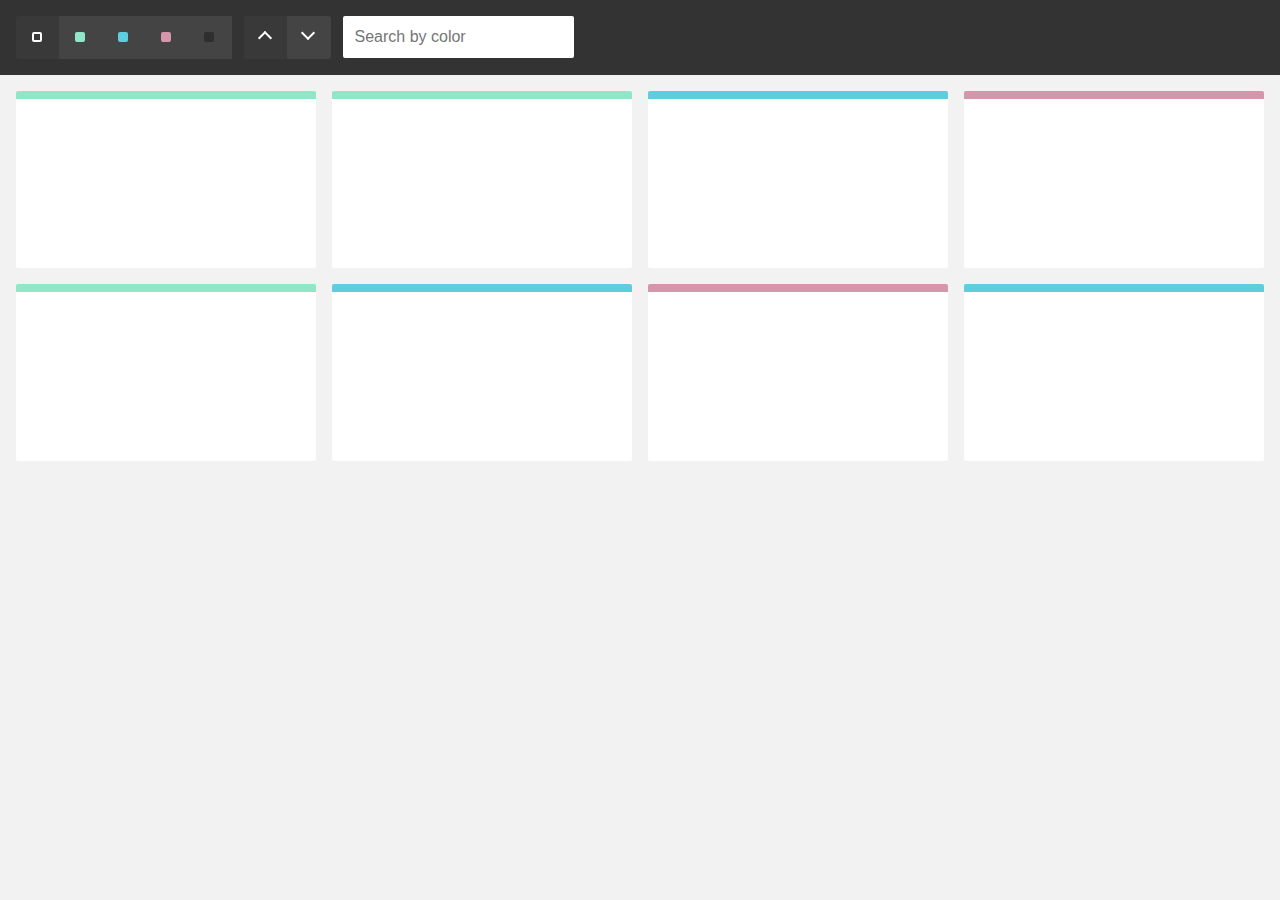
<file: assets/Js/patrickkunka-mixitup-61dac05/demos/filtering-by-text-input/index.html>
<!DOCTYPE html>
<html>
    <head>
        <meta name="viewport" content="width=device-width, initial-scale=1">

        <link href="../reset.css" rel="stylesheet"/>
        <link href="./style.css" rel="stylesheet"/>

        <title>MixItUp Demo - Filtering by Text Input</title>
    </head>
    <body>
        <div class="controls">
            <button type="button" class="control" data-filter="all">All</button>
            <button type="button" class="control" data-filter=".green">Green</button>
            <button type="button" class="control" data-filter=".blue">Blue</button>
            <button type="button" class="control" data-filter=".pink">Pink</button>
            <button type="button" class="control" data-filter="none">None</button>

            <button type="button" class="control" data-sort="default:asc">Asc</button>
            <button type="button" class="control" data-sort="default:desc">Desc</button>

            <input type="text" class="input" data-ref="input-search" placeholder="Search by color"/>
        </div>

        <div class="container" data-ref="container">
            <div class="mix green"></div>
            <div class="mix green"></div>
            <div class="mix blue"></div>
            <div class="mix pink"></div>
            <div class="mix green"></div>
            <div class="mix blue"></div>
            <div class="mix pink"></div>
            <div class="mix blue"></div>

            <div class="gap"></div>
            <div class="gap"></div>
            <div class="gap"></div>
        </div>

        <script src="../mixitup.min.js"></script>

        <script>
            var container = document.querySelector('[data-ref="container"]');
            var inputSearch = document.querySelector('[data-ref="input-search"]');
            var keyupTimeout;

            var mixer = mixitup(container, {
                animation: {
                    duration: 350
                },
                callbacks: {
                    onMixClick: function() {
                        // Reset the search if a filter is clicked

                        if (this.matches('[data-filter]')) {
                            inputSearch.value = '';
                        }
                    }
                }
            });

            // Set up a handler to listen for "keyup" events from the search input

            inputSearch.addEventListener('keyup', function() {
                var searchValue;

                if (inputSearch.value.length < 3) {
                    // If the input value is less than 3 characters, don't send

                    searchValue = '';
                } else {
                    searchValue = inputSearch.value.toLowerCase().trim();
                }

                // Very basic throttling to prevent mixer thrashing. Only search
                // once 350ms has passed since the last keyup event

                clearTimeout(keyupTimeout);

                keyupTimeout = setTimeout(function() {
                    filterByString(searchValue);
                }, 350);
            });

            /**
             * Filters the mixer using a provided search string, which is matched against
             * the contents of each target's "class" attribute. Any custom data-attribute(s)
             * could also be used.
             *
             * @param  {string} searchValue
             * @return {void}
             */

            function filterByString(searchValue) {
                if (searchValue) {
                    // Use an attribute wildcard selector to check for matches

                    mixer.filter('[class*="' + searchValue + '"]');
                } else {
                    // If no searchValue, treat as filter('all')

                    mixer.filter('all');
                }
            }
        </script>
    </body>
</html>
</file>
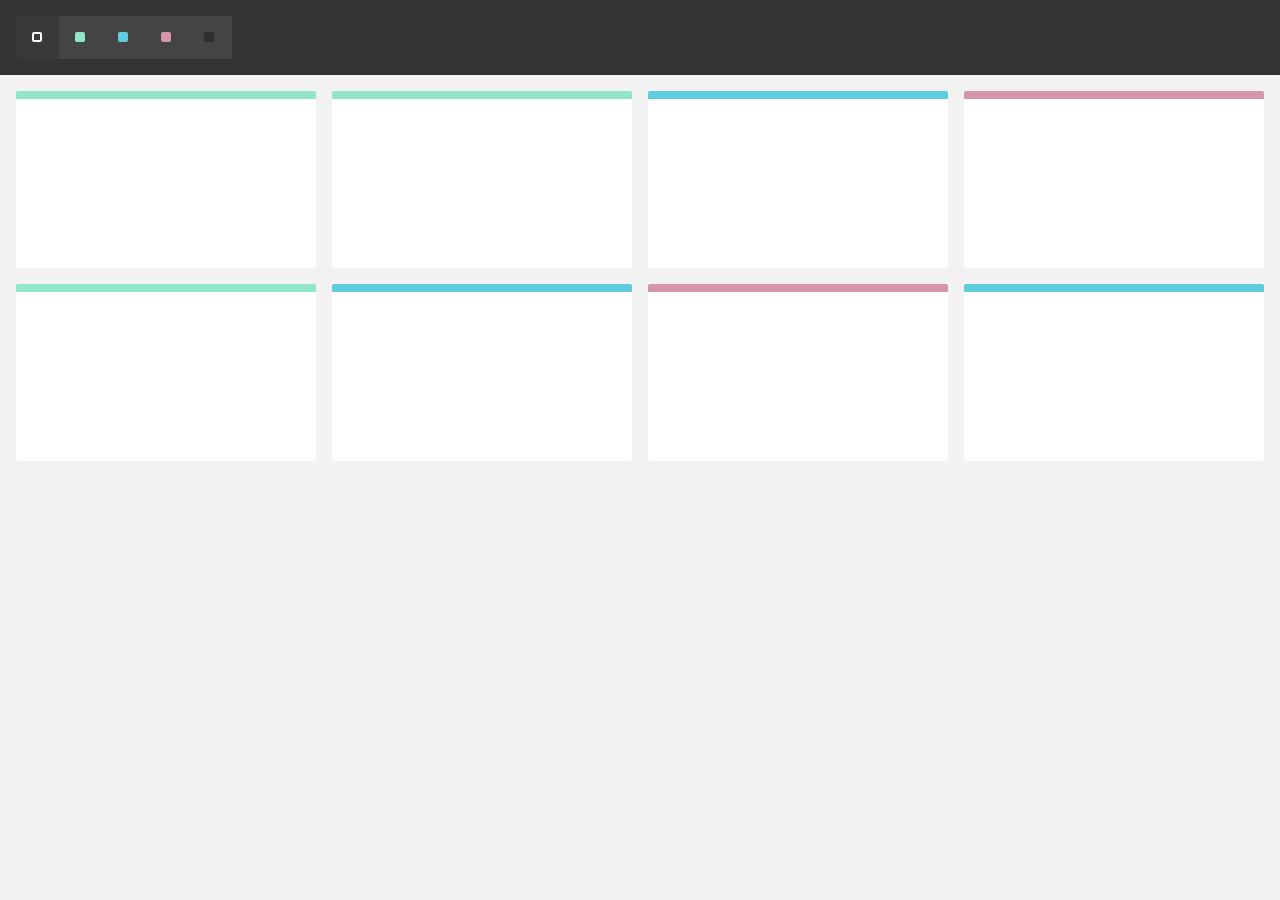
<file: assets/Js/patrickkunka-mixitup-61dac05/demos/filtering-by-url/index.html>
<!DOCTYPE html>
<html>
    <head>
        <meta name="viewport" content="width=device-width, initial-scale=1">

        <link href="../reset.css" rel="stylesheet"/>
        <link href="./style.css" rel="stylesheet"/>

        <title>MixItUp Demo - Filtering by URL</title>
    </head>
    <body>
        <div class="controls">
            <button type="button" class="control" data-filter="all">All</button>
            <button type="button" class="control" data-filter=".green">Green</button>
            <button type="button" class="control" data-filter=".blue">Blue</button>
            <button type="button" class="control" data-filter=".pink">Pink</button>
            <button type="button" class="control" data-filter="none">None</button>
        </div>

        <div class="container">
            <div class="mix green"></div>
            <div class="mix green"></div>
            <div class="mix blue"></div>
            <div class="mix pink"></div>
            <div class="mix green"></div>
            <div class="mix blue"></div>
            <div class="mix pink"></div>
            <div class="mix blue"></div>

            <div class="gap"></div>
            <div class="gap"></div>
            <div class="gap"></div>
        </div>

        <script src="../mixitup.min.js"></script>

        <script>
            // As we have no server-side application or routes, we will use
            // a URL "hash" for this demo, but we chould just as easily use
            // a URL route segment.

            // As we will use the target selector in several parts of the demo,
            // we will declare it as a variable here.

            var targetSelector = '.mix';

            /**
             * Reads a hash from the URL (if present), and converts it into a class
             * selector string. E.g "#green" -> ".green". Otherwise, defaults
             * to the targetSelector, equivalent to "all"
             *
             * @return {string}
             */

            function getSelectorFromHash() {
                var hash = window.location.hash.replace(/^#/g, '');

                var selector = hash ? '.' + hash : targetSelector;

                return selector;
            }

            /**
             * Updates the URL whenever the current filter changes.
             *
             * @param   {mixitup.State} state
             * @return  {void}
             */

            function setHash(state) {
                var selector = state.activeFilter.selector;
                var newHash = '#' + selector.replace(/^\./g, '');

                if (selector === targetSelector && window.location.hash) {
                    // Equivalent to filter "all", remove the hash

                    history.pushState(null, document.title, window.location.pathname); // or history.replaceState()
                } else if (newHash !== window.location.hash && selector !== targetSelector) {
                    // Change the hash

                    history.pushState(null, document.title, window.location.pathname + newHash); // or history.replaceState()
                }
            }

            // Instantiate and configure the mixer

            var mixer = mixitup('.container', {
                selectors: {
                    target: targetSelector
                },
                load: {
                    filter: getSelectorFromHash() // Ensure that the mixer's initial filter matches the URL on startup
                },
                callbacks: {
                    onMixEnd: setHash // Call the setHash() method at the end of each operation
                }
            });

            // Add an "onhashchange" handler to keep the mixer in sync as the user goes
            // back and forward through their history.

            // NB: This may or may not be the desired behavior for your project. If you don't
            // want MixItUp operations to count as individual history items, simply use
            // 'replaceState()' instead of 'pushState()' within the 'setHash()' function above.
            // In which case this handler would no longer be neccessary.

            window.onhashchange = function() {
                var selector = getSelectorFromHash();

                if (selector === mixer.getState().activeFilter.selector) return; // no change

                mixer.filter(selector);
            };
        </script>
    </body>
</html>
</file>
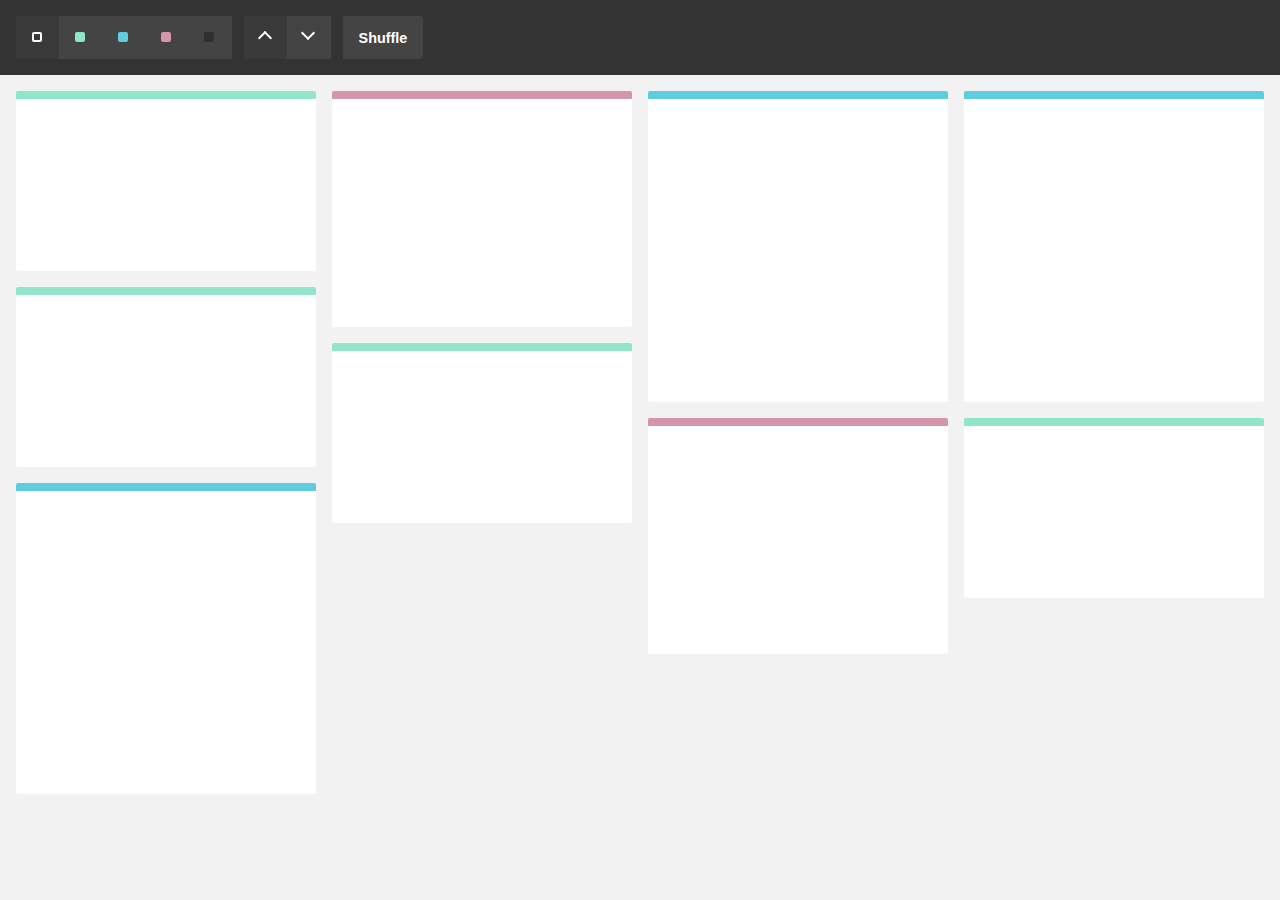
<file: assets/Js/patrickkunka-mixitup-61dac05/demos/grid-columns/index.html>
<!DOCTYPE html>
<html>
    <head>
        <meta name="viewport" content="width=device-width, initial-scale=1">

        <link href="../reset.css" rel="stylesheet"/>
        <link href="./style.css" rel="stylesheet"/>

        <title>MixItUp Demo - Columns Grid</title>
    </head>
    <body>
        <div class="controls">
            <button type="button" class="control" data-filter="all">All</button>
            <button type="button" class="control" data-filter=".green">Green</button>
            <button type="button" class="control" data-filter=".blue">Blue</button>
            <button type="button" class="control" data-filter=".pink">Pink</button>
            <button type="button" class="control" data-filter="none">None</button>

            <button type="button" class="control" data-sort="default:asc">Asc</button>
            <button type="button" class="control" data-sort="default:desc">Desc</button>

            <button type="button" class="control text" data-sort="random">Shuffle</button>
        </div>

        <div class="container">
            <div class="mix green"></div>
            <div class="mix green"></div>
            <div class="mix blue"></div>
            <div class="mix pink"></div>
            <div class="mix green"></div>
            <div class="mix blue"></div>
            <div class="mix pink"></div>
            <div class="mix blue"></div>
            <div class="mix green"></div>
        </div>

        <script src="../mixitup.min.js"></script>

        <script>
            var containerEl = document.querySelector('.container');

            var mixer = mixitup(containerEl, {
                animation: {
                    animateResizeContainer: false // required to prevent column algorithm bug
                }
            });

            // NB: See comments in stylesheet regarding fixes for chrome and safari "flickering"
        </script>
    </body>
</html>
</file>
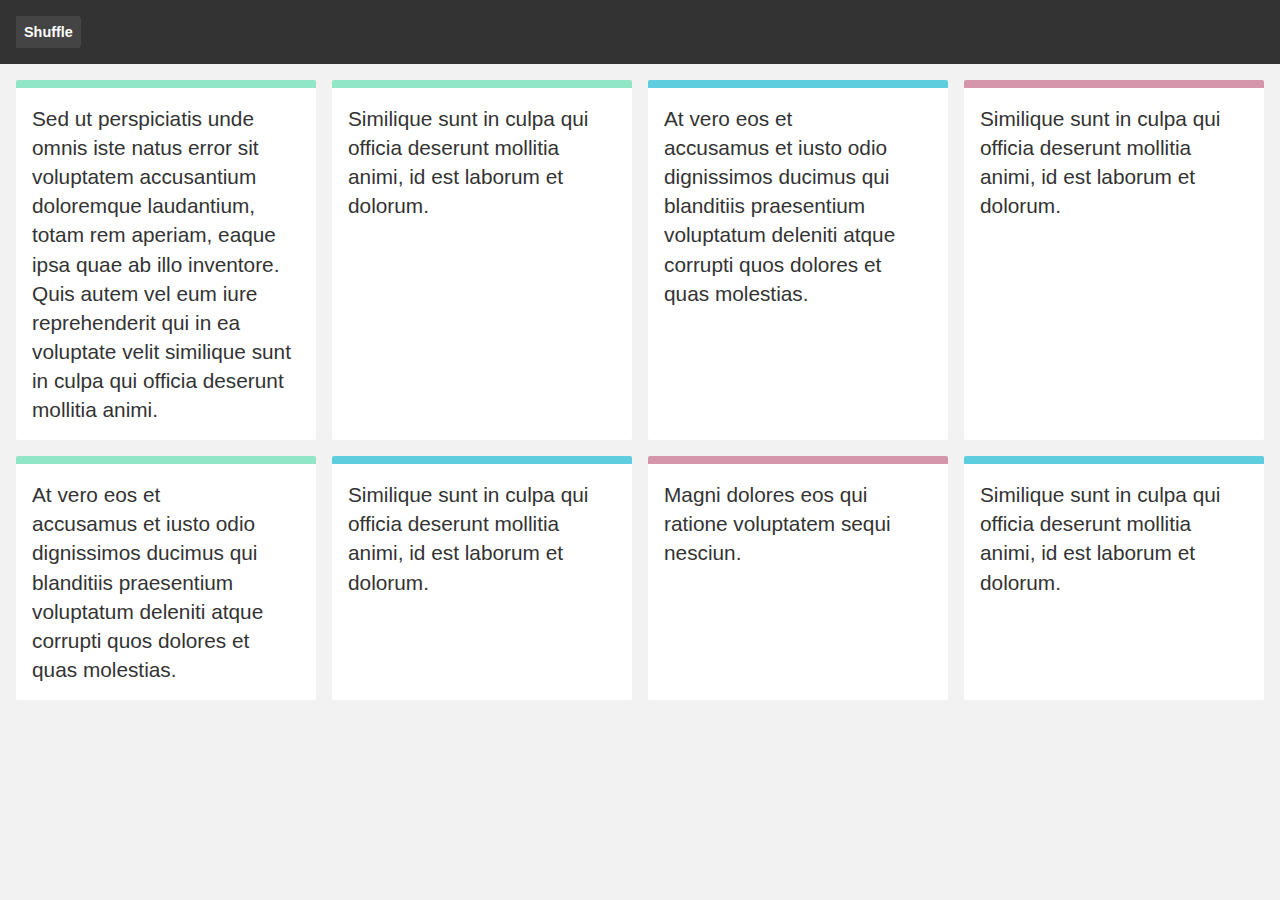
<file: assets/Js/patrickkunka-mixitup-61dac05/demos/grid-flex-box-matching-heights/index.html>
<!DOCTYPE html>
<html>
    <head>
        <meta name="viewport" content="width=device-width, initial-scale=1">

        <link href="../reset.css" rel="stylesheet"/>
        <link href="./style.css" rel="stylesheet"/>

        <title>MixItUp Demo - Flex-box Grid with Matching Heights</title>
    </head>
    <body>
        <div class="controls">
            <button type="button" class="control" data-sort="random">Shuffle</button>
        </div>

        <div class="container">
            <div class="mix green">
                <p>Sed ut perspiciatis unde omnis iste natus error sit voluptatem accusantium doloremque laudantium, totam rem aperiam, eaque ipsa quae ab illo inventore. Quis autem vel eum iure reprehenderit qui in ea voluptate velit similique sunt in culpa qui officia deserunt mollitia animi.</p>
            </div>

            <div class="mix green">
                <p>Similique sunt in culpa qui officia deserunt mollitia animi, id est laborum et dolorum.</p>
            </div>

            <div class="mix blue">
                <p>At vero eos et accusamus et iusto odio dignissimos ducimus qui blanditiis praesentium voluptatum deleniti atque corrupti quos dolores et quas molestias.<p>
            </div>

            <div class="mix pink">
                <p>Similique sunt in culpa qui officia deserunt mollitia animi, id est laborum et dolorum.</p>
            </div>

            <div class="mix green">
                <p>At vero eos et accusamus et iusto odio dignissimos ducimus qui blanditiis praesentium voluptatum deleniti atque corrupti quos dolores et quas molestias.<p>
            </div>

            <div class="mix blue">
                <p>Similique sunt in culpa qui officia deserunt mollitia animi, id est laborum et dolorum.</p>
            </div>

            <div class="mix pink">
                <p>Magni dolores eos qui ratione voluptatem sequi nesciun.</p>
            </div>

            <div class="mix blue">
                <p>Similique sunt in culpa qui officia deserunt mollitia animi, id est laborum et dolorum.</p>
            </div>

            <div class="gap"></div>
            <div class="gap"></div>
            <div class="gap"></div>
        </div>

        <script src="../mixitup.min.js"></script>

        <script>
            var containerEl = document.querySelector('.container');

            var mixer = mixitup(containerEl, {
                animation: {
                    animateResizeTargets: true
                }
            });
        </script>
    </body>
</html>
</file>
<file: assets/Js/patrickkunka-mixitup-61dac05/demos/attribute-selectors/style.css>
html,
body {
    height: 100%;
    background: #f2f2f2;
}

*,
*:before,
*:after {
    box-sizing: border-box;
}

/* Controls
---------------------------------------------------------------------- */

.controls {
    padding: 1rem;
    background: #333;
    font-size: 0.1px;
}

.control {
    position: relative;
    display: inline-block;
    width: 2.7rem;
    height: 2.7rem;
    background: #444;
    cursor: pointer;
    font-size: 0.1px;
    color: white;
    transition: background 150ms;
}

.control:hover {
    background: #3f3f3f;
}

.control[data-filter]:after {
    content: '';
    position: absolute;
    width: 10px;
    height: 10px;
    top: calc(50% - 6px);
    left: calc(50% - 6px);
    border: 2px solid currentColor;
    border-radius: 2px;
    background: currentColor;
    transition: background-color 150ms, border-color 150ms;
}

.control[data-sort]:after {
    content: '';
    position: absolute;
    width: 10px;
    height: 10px;
    border-top: 2px solid;
    border-left: 2px solid;
    top: calc(50% - 6px);
    left: calc(50% - 6px);
    transform:  translateY(1px) rotate(45deg);
}

.control[data-sort*=":desc"]:after {
    transform:  translateY(-4px) rotate(-135deg);
}

.mixitup-control-active {
    background: #393939;
}

.mixitup-control-active[data-filter]:after {
    background: transparent;
}

.control:first-of-type {
    border-radius: 3px 0 0 3px;
}

.control:last-of-type {
    border-radius: 0 3px 3px 0;
}

.control[data-filter] + .control[data-sort] {
    margin-left: .75rem;
}

.control[data-filter=".green"] {
    color: #91e6c7;
}

.control[data-filter=".blue"] {
    color: #5ecdde;
}

.control[data-filter=".pink"] {
    color: #d595aa;
}

.control[data-filter="none"] {
    color: #2f2f2f;
}

/* Container
---------------------------------------------------------------------- */

.container {
    padding: 1rem;
    text-align: justify;
    font-size: 0.1px;
}

.container:after {
    content: '';
    display: inline-block;
    width: 100%;
}

/* Grid Items
---------------------------------------------------------------------- */

.item,
.gap {
    display: inline-block;
    vertical-align: top;
}

.item {
    background: #fff;
    border-top: .5rem solid currentColor;
    border-radius: 2px;
    margin-bottom: 1rem;
    position: relative;
}

.item:before {
    content: '';
    display: inline-block;
    padding-top: 56.25%;
}

.item.green {
    color: #91e6c7;
}

.item.pink {
    color: #d595aa;
}

.item.blue {
    color: #5ecdde;
}

/* Grid Breakpoints
---------------------------------------------------------------------- */

/* 2 Columns */

.item,
.gap {
    width: calc(100%/2 - (((2 - 1) * 1rem) / 2));
}

/* 3 Columns */

@media screen and (min-width: 541px) {
    .item,
    .gap {
        width: calc(100%/3 - (((3 - 1) * 1rem) / 3));
    }
}

/* 4 Columns */

@media screen and (min-width: 961px) {
    .item,
    .gap {
        width: calc(100%/4 - (((4 - 1) * 1rem) / 4));
    }
}

/* 5 Columns */

@media screen and (min-width: 1281px) {
    .item,
    .gap {
        width: calc(100%/5 - (((5 - 1) * 1rem) / 5));
    }
}
</file>
<file: assets/Js/patrickkunka-mixitup-61dac05/demos/basic-ie-8/style.css>
html,
body {
    height: 100%;
    background: #f2f2f2;
}

*,
*:before,
*:after {
    box-sizing: border-box;
}

/* Controls
---------------------------------------------------------------------- */

.controls {
    padding: 16px;
    background: #333;
    font-size: 0.1px;
}

.control {
    position: relative;
    display: inline-block;
    vertical-align: top;
    padding: 10px;
    font-size: 15px;
    height: 35px;
    min-width: 25px;
    background: #444;
    cursor: pointer;
    color: white;
    font-weight: 800;
    transition: background 150ms;
}

.control:hover {
    background: #3f3f3f;
}

.control[data-sort*=":desc"]:after {
    transform:  translateY(-4px) rotate(-135deg);
}

.mixitup-control-active {
    background: #393939;
}

.control[data-filter="all"] {
    background: #fff;
}

.control[data-filter=".green"] {
    background: #91e6c7;
}

.control[data-filter=".blue"] {
    background: #5ecdde;
}

.control[data-filter=".pink"] {
    background: #d595aa;
}

.control[data-filter="none"] {
    background: #2f2f2f;
}

/* Container
---------------------------------------------------------------------- */

.container {
    padding: 16px;
    text-align: justify;
    font-size: 0.1px;
}

.container:after {
    content: '';
    display: inline-block;
    width: 100%;
}

/* Target Elements
---------------------------------------------------------------------- */

.mix,
.gap {
    display: inline-block;
    vertical-align: top;
}

.mix {
    background: #fff;
    border-top: 8px solid transparent;
    border-radius: 2px;
    margin-bottom: 1.25%;
    position: relative;
}

.mix:before {
    content: '';
    display: inline-block;
    padding-top: 56.25%;
}

.mix.green {
    border-top-color: #91e6c7;
}

.mix.pink {
    border-top-color: #d595aa;
}

.mix.blue {
    border-top-color: #5ecdde;
}

.mix,
.gap {
    width: 24%;
}
</file>
<file: assets/Js/patrickkunka-mixitup-61dac05/demos/basic/style.css>
html,
body {
    height: 100%;
    background: #f2f2f2;
}

*,
*:before,
*:after {
    box-sizing: border-box;
}

/* Controls
---------------------------------------------------------------------- */

.controls {
    padding: 1rem;
    background: #333;
    font-size: 0.1px;
}

.control {
    position: relative;
    display: inline-block;
    width: 2.7rem;
    height: 2.7rem;
    background: #444;
    cursor: pointer;
    font-size: 0.1px;
    color: white;
    transition: background 150ms;
}

.control:hover {
    background: #3f3f3f;
}

.control[data-filter]:after {
    content: '';
    position: absolute;
    width: 10px;
    height: 10px;
    top: calc(50% - 6px);
    left: calc(50% - 6px);
    border: 2px solid currentColor;
    border-radius: 2px;
    background: currentColor;
    transition: background-color 150ms, border-color 150ms;
}

.control[data-sort]:after {
    content: '';
    position: absolute;
    width: 10px;
    height: 10px;
    border-top: 2px solid;
    border-left: 2px solid;
    top: calc(50% - 6px);
    left: calc(50% - 6px);
    transform:  translateY(1px) rotate(45deg);
}

.control[data-sort*=":desc"]:after {
    transform:  translateY(-4px) rotate(-135deg);
}

.mixitup-control-active {
    background: #393939;
}

.mixitup-control-active[data-filter]:after {
    background: transparent;
}

.control:first-of-type {
    border-radius: 3px 0 0 3px;
}

.control:last-of-type {
    border-radius: 0 3px 3px 0;
}

.control[data-filter] + .control[data-sort] {
    margin-left: .75rem;
}

.control[data-filter=".green"] {
    color: #91e6c7;
}

.control[data-filter=".blue"] {
    color: #5ecdde;
}

.control[data-filter=".pink"] {
    color: #d595aa;
}

.control[data-filter="none"] {
    color: #2f2f2f;
}

/* Container
---------------------------------------------------------------------- */

.container {
    padding: 1rem;
    text-align: justify;
    font-size: 0.1px;
}

.container:after {
    content: '';
    display: inline-block;
    width: 100%;
}

/* Target Elements
---------------------------------------------------------------------- */

.mix,
.gap {
    display: inline-block;
    vertical-align: top;
}

.mix {
    background: #fff;
    border-top: .5rem solid currentColor;
    border-radius: 2px;
    margin-bottom: 1rem;
    position: relative;
}

.mix:before {
    content: '';
    display: inline-block;
    padding-top: 56.25%;
}

.mix.green {
    color: #91e6c7;
}

.mix.pink {
    color: #d595aa;
}

.mix.blue {
    color: #5ecdde;
}

/* Grid Breakpoints
---------------------------------------------------------------------- */

/* 2 Columns */

.mix,
.gap {
    width: calc(100%/2 - (((2 - 1) * 1rem) / 2));
}

/* 3 Columns */

@media screen and (min-width: 541px) {
    .mix,
    .gap {
        width: calc(100%/3 - (((3 - 1) * 1rem) / 3));
    }
}

/* 4 Columns */

@media screen and (min-width: 961px) {
    .mix,
    .gap {
        width: calc(100%/4 - (((4 - 1) * 1rem) / 4));
    }
}

/* 5 Columns */

@media screen and (min-width: 1281px) {
    .mix,
    .gap {
        width: calc(100%/5 - (((5 - 1) * 1rem) / 5));
    }
}
</file>
<file: assets/Js/patrickkunka-mixitup-61dac05/demos/checkboxes-with-reset-checkbox/style.css>
html,
body {
    height: 100%;
    background: #f2f2f2;
}

*,
*:before,
*:after {
    box-sizing: border-box;
}

/* Controls
---------------------------------------------------------------------- */

.controls {
    padding: 1rem;
    background: #333;
    font-size: 0.1px;
}

.control {
    position: relative;
    display: inline-block;
    width: 2.7rem;
    height: 2.7rem;
    background: #444;
    cursor: pointer;
    font-size: 0.1px;
    color: white;
    transition: background 150ms;
}

.control:hover {
    background: #3f3f3f;
}

.control[data-filter]:after {
    content: '';
    position: absolute;
    width: 10px;
    height: 10px;
    top: calc(50% - 6px);
    left: calc(50% - 6px);
    border: 2px solid currentColor;
    border-radius: 2px;
    background: currentColor;
    transition: background-color 150ms, border-color 150ms;
}

.control[data-sort]:after {
    content: '';
    position: absolute;
    width: 10px;
    height: 10px;
    border-top: 2px solid;
    border-left: 2px solid;
    top: calc(50% - 6px);
    left: calc(50% - 6px);
    transform:  translateY(1px) rotate(45deg);
}

.control[data-sort*=":desc"]:after {
    transform:  translateY(-4px) rotate(-135deg);
}

.mixitup-control-active {
    background: #393939;
}

.mixitup-control-active[data-filter]:after {
    background: transparent;
}

.control:first-of-type {
    border-radius: 3px 0 0 3px;
}

.control:last-of-type {
    border-radius: 0 3px 3px 0;
}

.checkbox-group {
    display: inline-block;
    padding: .5rem;
    background: #2a2a2a;
    margin-right: .75rem;
    vertical-align: top;
}

.checkbox {
    text-align: justify;
}

.checkbox:after {
    content: '';
    display: inline-block;
    width: 100%;
}

.checkbox-input,
.checkbox-label {
    display: inline-block;
}

.checkbox-label {
    color: white;
    font-family: 'helvetica-neue', arial, sans-serif;
    font-size: .9rem;
    margin-right: .5rem;
}

/* Container
---------------------------------------------------------------------- */

.container {
    padding: 1rem;
    text-align: justify;
    font-size: 0.1px;
}

.container:after {
    content: '';
    display: inline-block;
    width: 100%;
}

/* Target Elements
---------------------------------------------------------------------- */

.mix,
.gap {
    display: inline-block;
    vertical-align: top;
}

.mix {
    background: #fff;
    border-top: .5rem solid currentColor;
    border-radius: 2px;
    margin-bottom: 1rem;
    position: relative;
}

.mix:before {
    content: '';
    display: inline-block;
    padding-top: 56.25%;
}

.mix.green {
    color: #91e6c7;
}

.mix.pink {
    color: #d595aa;
}

.mix.blue {
    color: #5ecdde;
}

/* Grid Breakpoints
---------------------------------------------------------------------- */

/* 2 Columns */

.mix,
.gap {
    width: calc(100%/2 - (((2 - 1) * 1rem) / 2));
}

/* 3 Columns */

@media screen and (min-width: 541px) {
    .mix,
    .gap {
        width: calc(100%/3 - (((3 - 1) * 1rem) / 3));
    }
}

/* 4 Columns */

@media screen and (min-width: 961px) {
    .mix,
    .gap {
        width: calc(100%/4 - (((4 - 1) * 1rem) / 4));
    }
}

/* 5 Columns */

@media screen and (min-width: 1281px) {
    .mix,
    .gap {
        width: calc(100%/5 - (((5 - 1) * 1rem) / 5));
    }
}
</file>
<file: assets/Js/patrickkunka-mixitup-61dac05/demos/checkboxes/style.css>
html,
body {
    height: 100%;
    background: #f2f2f2;
}

*,
*:before,
*:after {
    box-sizing: border-box;
}

/* Controls
---------------------------------------------------------------------- */

.controls {
    padding: 1rem;
    background: #333;
    font-size: 0.1px;
}

.control {
    position: relative;
    display: inline-block;
    width: 2.7rem;
    height: 2.7rem;
    background: #444;
    cursor: pointer;
    font-size: 0.1px;
    color: white;
    transition: background 150ms;
}

.control:hover {
    background: #3f3f3f;
}

.control[data-filter]:after {
    content: '';
    position: absolute;
    width: 10px;
    height: 10px;
    top: calc(50% - 6px);
    left: calc(50% - 6px);
    border: 2px solid currentColor;
    border-radius: 2px;
    background: currentColor;
    transition: background-color 150ms, border-color 150ms;
}

.control[data-sort]:after {
    content: '';
    position: absolute;
    width: 10px;
    height: 10px;
    border-top: 2px solid;
    border-left: 2px solid;
    top: calc(50% - 6px);
    left: calc(50% - 6px);
    transform:  translateY(1px) rotate(45deg);
}

.control[data-sort*=":desc"]:after {
    transform:  translateY(-4px) rotate(-135deg);
}

.mixitup-control-active {
    background: #393939;
}

.mixitup-control-active[data-filter]:after {
    background: transparent;
}

.control:first-of-type {
    border-radius: 3px 0 0 3px;
}

.control:last-of-type {
    border-radius: 0 3px 3px 0;
}

.checkbox-group {
    display: inline-block;
    padding: .5rem;
    background: #2a2a2a;
    margin-right: .75rem;
    vertical-align: top;
}

.checkbox {
    text-align: justify;
}

.checkbox:after {
    content: '';
    display: inline-block;
    width: 100%;
}

.checkbox-input,
.checkbox-label {
    display: inline-block;
}

.checkbox-label {
    color: white;
    font-family: 'helvetica-neue', arial, sans-serif;
    font-size: .9rem;
    margin-right: .5rem;
}

/* Container
---------------------------------------------------------------------- */

.container {
    padding: 1rem;
    text-align: justify;
    font-size: 0.1px;
}

.container:after {
    content: '';
    display: inline-block;
    width: 100%;
}

/* Target Elements
---------------------------------------------------------------------- */

.mix,
.gap {
    display: inline-block;
    vertical-align: top;
}

.mix {
    background: #fff;
    border-top: .5rem solid currentColor;
    border-radius: 2px;
    margin-bottom: 1rem;
    position: relative;
}

.mix:before {
    content: '';
    display: inline-block;
    padding-top: 56.25%;
}

.mix.green {
    color: #91e6c7;
}

.mix.pink {
    color: #d595aa;
}

.mix.blue {
    color: #5ecdde;
}

/* Grid Breakpoints
---------------------------------------------------------------------- */

/* 2 Columns */

.mix,
.gap {
    width: calc(100%/2 - (((2 - 1) * 1rem) / 2));
}

/* 3 Columns */

@media screen and (min-width: 541px) {
    .mix,
    .gap {
        width: calc(100%/3 - (((3 - 1) * 1rem) / 3));
    }
}

/* 4 Columns */

@media screen and (min-width: 961px) {
    .mix,
    .gap {
        width: calc(100%/4 - (((4 - 1) * 1rem) / 4));
    }
}

/* 5 Columns */

@media screen and (min-width: 1281px) {
    .mix,
    .gap {
        width: calc(100%/5 - (((5 - 1) * 1rem) / 5));
    }
}
</file>
<file: assets/Js/patrickkunka-mixitup-61dac05/demos/dataset-empty-container/style.css>
html,
body {
    height: 100%;
    background: #f2f2f2;
}

*,
*:before,
*:after {
    box-sizing: border-box;
}

/* Controls
---------------------------------------------------------------------- */

.controls {
    padding: 1rem;
    background: #333;
    font-size: 0.1px;
}

.control {
    position: relative;
    display: inline-block;
    width: 2.7rem;
    height: 2.7rem;
    background: #444;
    cursor: pointer;
    font-size: 0.1px;
    color: white;
    transition: background 150ms;
}

.control:not(.control-active):hover {
    background: #3f3f3f;
}

.control-filter:after {
    content: '';
    position: absolute;
    width: 10px;
    height: 10px;
    top: calc(50% - 6px);
    left: calc(50% - 6px);
    border: 2px solid currentColor;
    border-radius: 2px;
    background: currentColor;
    transition: background-color 150ms, border-color 150ms;
}

.control-sort:after {
    content: '';
    position: absolute;
    width: 10px;
    height: 10px;
    border-top: 2px solid;
    border-left: 2px solid;
    top: calc(50% - 6px);
    left: calc(50% - 6px);
    transform:  translateY(1px) rotate(45deg);
}

.control-sort[data-order="desc"]:after {
    transform:  translateY(-4px) rotate(-135deg);
}

.control-active {
    background: #393939;
}

.control-filter.control-active:after {
    background: transparent;
}

.control:first-of-type {
    border-radius: 3px 0 0 3px;
}

.control:last-of-type {
    border-radius: 0 3px 3px 0;
}

.control-filter + .control-sort {
    margin-left: .75rem;
}

.control-filter[data-color="green"] {
    color: #91e6c7;
}

.control-filter[data-color="blue"] {
    color: #5ecdde;
}

.control-filter[data-color="pink"] {
    color: #d595aa;
}

.control-filter[data-color="none"] {
    color: #2f2f2f;
}

/* Container
---------------------------------------------------------------------- */

.container {
    padding: 1rem;
    text-align: justify;
    font-size: 0.1px;
}

.container:after {
    content: '';
    display: inline-block;
    width: 100%;
}

/* Target Elements
---------------------------------------------------------------------- */

.item,
.gap {
    display: inline-block;
    vertical-align: top;
}

.item {
    background: #fff;
    border-top: .5rem solid currentColor;
    border-radius: 2px;
    margin-bottom: 1rem;
    position: relative;
}

.item:before {
    content: '';
    display: inline-block;
    padding-top: 56.25%;
}

.item.green {
    color: #91e6c7;
}

.item.pink {
    color: #d595aa;
}

.item.blue {
    color: #5ecdde;
}

.item .published-date {
    position: absolute;
    top: 0;
    left: 0;
    padding: 1rem;
    font-size: 1rem;
    color: #333;
    font-family: 'helvetica-neue', arial, sans-serif;
    font-weight:  700;
}

/* Grid Breakpoints
---------------------------------------------------------------------- */

/* 2 Columns */

.item,
.gap {
    width: calc(100%/2 - (((2 - 1) * 1rem) / 2));
}

/* 3 Columns */

@media screen and (min-width: 541px) {
    .item,
    .gap {
        width: calc(100%/3 - (((3 - 1) * 1rem) / 3));
    }
}

/* 4 Columns */

@media screen and (min-width: 961px) {
    .item,
    .gap {
        width: calc(100%/4 - (((4 - 1) * 1rem) / 4));
    }
}

/* 5 Columns */

@media screen and (min-width: 1281px) {
    .item,
    .gap {
        width: calc(100%/5 - (((5 - 1) * 1rem) / 5));
    }
}
</file>
<file: assets/Js/patrickkunka-mixitup-61dac05/demos/dataset-pre-rendered-targets/style.css>
html,
body {
    height: 100%;
    background: #f2f2f2;
}

*,
*:before,
*:after {
    box-sizing: border-box;
}

/* Controls
---------------------------------------------------------------------- */

.controls {
    padding: 1rem;
    background: #333;
    font-size: 0.1px;
}

.control {
    position: relative;
    display: inline-block;
    width: 2.7rem;
    height: 2.7rem;
    background: #444;
    cursor: pointer;
    font-size: 0.1px;
    color: white;
    transition: background 150ms;
}

.control:not(.control-active):hover {
    background: #3f3f3f;
}

.control-filter:after {
    content: '';
    position: absolute;
    width: 10px;
    height: 10px;
    top: calc(50% - 6px);
    left: calc(50% - 6px);
    border: 2px solid currentColor;
    border-radius: 2px;
    background: currentColor;
    transition: background-color 150ms, border-color 150ms;
}

.control-sort:after {
    content: '';
    position: absolute;
    width: 10px;
    height: 10px;
    border-top: 2px solid;
    border-left: 2px solid;
    top: calc(50% - 6px);
    left: calc(50% - 6px);
    transform:  translateY(1px) rotate(45deg);
}

.control-sort[data-order="desc"]:after {
    transform:  translateY(-4px) rotate(-135deg);
}

.control-active {
    background: #393939;
}

.control-filter.control-active:after {
    background: transparent;
}

.control:first-of-type {
    border-radius: 3px 0 0 3px;
}

.control:last-of-type {
    border-radius: 0 3px 3px 0;
}

.control-filter + .control-sort {
    margin-left: .75rem;
}

.control-filter[data-color="green"] {
    color: #91e6c7;
}

.control-filter[data-color="blue"] {
    color: #5ecdde;
}

.control-filter[data-color="pink"] {
    color: #d595aa;
}

.control-filter[data-color="none"] {
    color: #2f2f2f;
}

/* Container
---------------------------------------------------------------------- */

.container {
    padding: 1rem;
    text-align: justify;
    font-size: 0.1px;
}

.container:after {
    content: '';
    display: inline-block;
    width: 100%;
}

/* Target Elements
---------------------------------------------------------------------- */

.item,
.gap {
    display: inline-block;
    vertical-align: top;
}

.item {
    background: #fff;
    border-top: .5rem solid currentColor;
    border-radius: 2px;
    margin-bottom: 1rem;
    position: relative;
}

.item:before {
    content: '';
    display: inline-block;
    padding-top: 56.25%;
}

.item.green {
    color: #91e6c7;
}

.item.pink {
    color: #d595aa;
}

.item.blue {
    color: #5ecdde;
}

.item .published-date {
    position: absolute;
    top: 0;
    left: 0;
    padding: 1rem;
    font-size: 1rem;
    color: #333;
    font-family: 'helvetica-neue', arial, sans-serif;
    font-weight:  700;
}

/* Grid Breakpoints
---------------------------------------------------------------------- */

/* 2 Columns */

.item,
.gap {
    width: calc(100%/2 - (((2 - 1) * 1rem) / 2));
}

/* 3 Columns */

@media screen and (min-width: 541px) {
    .item,
    .gap {
        width: calc(100%/3 - (((3 - 1) * 1rem) / 3));
    }
}

/* 4 Columns */

@media screen and (min-width: 961px) {
    .item,
    .gap {
        width: calc(100%/4 - (((4 - 1) * 1rem) / 4));
    }
}

/* 5 Columns */

@media screen and (min-width: 1281px) {
    .item,
    .gap {
        width: calc(100%/5 - (((5 - 1) * 1rem) / 5));
    }
}
</file>
<file: assets/Js/patrickkunka-mixitup-61dac05/demos/filtering-by-range/style.css>
html,
body {
    height: 100%;
    background: #f2f2f2;
}

*,
*:before,
*:after {
    box-sizing: border-box;
}

/* Controls
---------------------------------------------------------------------- */

.controls {
    padding: 1rem;
    background: #333;
    font-size: 0.1px;
}

.control {
    position: relative;
    display: inline-block;
    width: 2.7rem;
    height: 2.7rem;
    background: #444;
    cursor: pointer;
    font-size: 0.1px;
    color: white;
    transition: background 150ms;
}

.control:hover {
    background: #3f3f3f;
}

.control[data-filter]:after {
    content: '';
    position: absolute;
    width: 10px;
    height: 10px;
    top: calc(50% - 6px);
    left: calc(50% - 6px);
    border: 2px solid currentColor;
    border-radius: 2px;
    background: currentColor;
    transition: background-color 150ms, border-color 150ms;
}

.control[data-sort]:after {
    content: '';
    position: absolute;
    width: 10px;
    height: 10px;
    border-top: 2px solid;
    border-left: 2px solid;
    top: calc(50% - 6px);
    left: calc(50% - 6px);
    transform:  translateY(1px) rotate(45deg);
}

.control[data-sort*=":desc"]:after {
    transform:  translateY(-4px) rotate(-135deg);
}

.mixitup-control-active {
    background: #393939;
}

.mixitup-control-active[data-filter]:after {
    background: transparent;
}

.control:first-of-type {
    border-radius: 3px 0 0 3px;
}

.control:last-of-type {
    border-radius: 0 3px 3px 0;
}

.control[data-filter] + .control[data-sort] {
    margin-left: .75rem;
}

.control[data-filter=".green"] {
    color: #91e6c7;
}

.control[data-filter=".blue"] {
    color: #5ecdde;
}

.control[data-filter=".pink"] {
    color: #d595aa;
}

.control[data-filter="none"] {
    color: #2f2f2f;
}

.range-slider {
    margin: 0 1rem;
    display: inline-block;
    vertical-align: middle;
    position: relative;
}

.range-slider:last-child {
    margin-left: 0;
}

.range-slider::before,
.range-slider::after,
.range-slider-label {
    font-family: 'helvetica-neue', arial, sans-serif;
}

.range-slider::before,
.range-slider::after {
    font-size: .7rem;
    color: #aaa;
    content: '0';
    position: absolute;
    bottom: 0;
    left: 0;
    padding: 0 .2rem;
}

.range-slider::after {
    content: '10';
    left: auto;
    right: 0;
}

.range-slider-label {
    display: block;
    font-size: .8rem;
    color: #ccc;
    margin-bottom: .05rem;
    font-weight: 700;
}

.range-slider:last-child .range-slider-label {
    text-align: right;
}

.range-slider-input {
    position: relative;
    background: transparent;
    -webkit-appearance: none;
    margin-bottom: .75rem;
    z-index: 1;
}

.range-slider-input::-webkit-slider-runnable-track {
    width: 300px;
    height: 5px;
    background: #888;
    border: none;
    border-radius: 3px;
    transition: background 150ms;
}

.range-slider-input::-webkit-slider-thumb {
    -webkit-appearance: none;
    border: none;
    height: 16px;
    width: 16px;
    border-radius: 50%;
    background: #5ecdde;
    margin-top: -6px;
}

.range-slider-input:focus {
    outline: none;
}

/* Container
---------------------------------------------------------------------- */

.container {
    padding: 1rem;
    text-align: justify;
    font-size: 0.1px;
}

.container:after {
    content: '';
    display: inline-block;
    width: 100%;
}

/* Target Elements
---------------------------------------------------------------------- */

.mix,
.gap {
    display: inline-block;
    vertical-align: top;
}

.mix {
    background: #fff;
    border-top: .5rem solid currentColor;
    border-radius: 2px;
    margin-bottom: 1rem;
    position: relative;
    font-family: 'helvetica-neue', arial, sans-serif;
}

.mix:before {
    content: '';
    display: inline-block;
    padding-top: 56.25%;
}

.mix.green {
    color: #91e6c7;
}

.mix.pink {
    color: #d595aa;
}

.mix.blue {
    color: #5ecdde;
}

.mix[data-size]:after {
    position: absolute;
    content: attr(data-size);
    font-size: 1rem;
    font-weight: bold;
    color: #aaa;
    padding: 1rem;
    width: 100%;
    top: 0;
    left: 0;
}

/* Grid Breakpoints
---------------------------------------------------------------------- */

/* 2 Columns */

.mix,
.gap {
    width: calc(100%/2 - (((2 - 1) * 1rem) / 2));
}

/* 3 Columns */

@media screen and (min-width: 541px) {
    .mix,
    .gap {
        width: calc(100%/3 - (((3 - 1) * 1rem) / 3));
    }
}

/* 4 Columns */

@media screen and (min-width: 961px) {
    .mix,
    .gap {
        width: calc(100%/4 - (((4 - 1) * 1rem) / 4));
    }
}

/* 5 Columns */

@media screen and (min-width: 1281px) {
    .mix,
    .gap {
        width: calc(100%/5 - (((5 - 1) * 1rem) / 5));
    }
}
</file>
<file: assets/Js/patrickkunka-mixitup-61dac05/demos/filtering-by-text-input/style.css>
html,
body {
    height: 100%;
    background: #f2f2f2;
}

*,
*:before,
*:after {
    box-sizing: border-box;
}

/* Controls
---------------------------------------------------------------------- */

.controls {
    padding: 1rem;
    background: #333;
    font-size: 0.1px;
}

.control {
    position: relative;
    display: inline-block;
    width: 2.7rem;
    height: 2.7rem;
    background: #444;
    cursor: pointer;
    font-size: 0.1px;
    color: white;
    transition: background 150ms;
}

.control:hover {
    background: #3f3f3f;
}

.control[data-filter]:after {
    content: '';
    position: absolute;
    width: 10px;
    height: 10px;
    top: calc(50% - 6px);
    left: calc(50% - 6px);
    border: 2px solid currentColor;
    border-radius: 2px;
    background: currentColor;
    transition: background-color 150ms, border-color 150ms;
}

.control[data-sort]:after {
    content: '';
    position: absolute;
    width: 10px;
    height: 10px;
    border-top: 2px solid;
    border-left: 2px solid;
    top: calc(50% - 6px);
    left: calc(50% - 6px);
    transform:  translateY(1px) rotate(45deg);
}

.control[data-sort*=":desc"]:after {
    transform:  translateY(-4px) rotate(-135deg);
}

.mixitup-control-active {
    background: #393939;
}

.mixitup-control-active[data-filter]:after {
    background: transparent;
}

.control:first-of-type {
    border-radius: 3px 0 0 3px;
}

.control:last-of-type {
    border-radius: 0 3px 3px 0;
}

.control[data-filter] + .control[data-sort] {
    margin-left: .75rem;
}

.control[data-filter=".green"] {
    color: #91e6c7;
}

.control[data-filter=".blue"] {
    color: #5ecdde;
}

.control[data-filter=".pink"] {
    color: #d595aa;
}

.control[data-filter="none"] {
    color: #2f2f2f;
}

.input {
    display: inline-block;
    font-size: 1rem;
    padding: .75rem;
    margin-left: .75rem;
    border-radius: 2px;
    border: 0 none;
    background: white;
    font-family: 'helvetica neue', arial, sans-serif;
    vertical-align: top;
}

/* Container
---------------------------------------------------------------------- */

.container {
    padding: 1rem;
    text-align: justify;
    font-size: 0.1px;
}

.container:after {
    content: '';
    display: inline-block;
    width: 100%;
}

/* Target Elements
---------------------------------------------------------------------- */

.mix,
.gap {
    display: inline-block;
    vertical-align: top;
}

.mix {
    background: #fff;
    border-top: .5rem solid currentColor;
    border-radius: 2px;
    margin-bottom: 1rem;
    position: relative;
}

.mix:before {
    content: '';
    display: inline-block;
    padding-top: 56.25%;
}

.mix.green {
    color: #91e6c7;
}

.mix.pink {
    color: #d595aa;
}

.mix.blue {
    color: #5ecdde;
}

/* Grid Breakpoints
---------------------------------------------------------------------- */

/* 2 Columns */

.mix,
.gap {
    width: calc(100%/2 - (((2 - 1) * 1rem) / 2));
}

/* 3 Columns */

@media screen and (min-width: 541px) {
    .mix,
    .gap {
        width: calc(100%/3 - (((3 - 1) * 1rem) / 3));
    }
}

/* 4 Columns */

@media screen and (min-width: 961px) {
    .mix,
    .gap {
        width: calc(100%/4 - (((4 - 1) * 1rem) / 4));
    }
}

/* 5 Columns */

@media screen and (min-width: 1281px) {
    .mix,
    .gap {
        width: calc(100%/5 - (((5 - 1) * 1rem) / 5));
    }
}
</file>
<file: assets/Js/patrickkunka-mixitup-61dac05/demos/filtering-by-url/style.css>
html,
body {
    height: 100%;
    background: #f2f2f2;
}

*,
*:before,
*:after {
    box-sizing: border-box;
}

/* Controls
---------------------------------------------------------------------- */

.controls {
    padding: 1rem;
    background: #333;
    font-size: 0.1px;
}

.control {
    position: relative;
    display: inline-block;
    width: 2.7rem;
    height: 2.7rem;
    background: #444;
    cursor: pointer;
    font-size: 0.1px;
    color: white;
    transition: background 150ms;
}

.control:hover {
    background: #3f3f3f;
}

.control[data-filter]:after {
    content: '';
    position: absolute;
    width: 10px;
    height: 10px;
    top: calc(50% - 6px);
    left: calc(50% - 6px);
    border: 2px solid currentColor;
    border-radius: 2px;
    background: currentColor;
    transition: background-color 150ms, border-color 150ms;
}

.mixitup-control-active {
    background: #393939;
}

.mixitup-control-active[data-filter]:after {
    background: transparent;
}

.control:first-of-type {
    border-radius: 3px 0 0 3px;
}

.control:last-of-type {
    border-radius: 0 3px 3px 0;
}

.control[data-filter=".green"] {
    color: #91e6c7;
}

.control[data-filter=".blue"] {
    color: #5ecdde;
}

.control[data-filter=".pink"] {
    color: #d595aa;
}

.control[data-filter="none"] {
    color: #2f2f2f;
}

/* Container
---------------------------------------------------------------------- */

.container {
    padding: 1rem;
    text-align: justify;
    font-size: 0.1px;
}

.container:after {
    content: '';
    display: inline-block;
    width: 100%;
}

/* Target Elements
---------------------------------------------------------------------- */

.mix,
.gap {
    display: inline-block;
    vertical-align: top;
}

.mix {
    background: #fff;
    border-top: .5rem solid currentColor;
    border-radius: 2px;
    margin-bottom: 1rem;
    position: relative;
}

.mix:before {
    content: '';
    display: inline-block;
    padding-top: 56.25%;
}

.mix.green {
    color: #91e6c7;
}

.mix.pink {
    color: #d595aa;
}

.mix.blue {
    color: #5ecdde;
}

/* Grid Breakpoints
---------------------------------------------------------------------- */

/* 2 Columns */

.mix,
.gap {
    width: calc(100%/2 - (((2 - 1) * 1rem) / 2));
}

/* 3 Columns */

@media screen and (min-width: 541px) {
    .mix,
    .gap {
        width: calc(100%/3 - (((3 - 1) * 1rem) / 3));
    }
}

/* 4 Columns */

@media screen and (min-width: 961px) {
    .mix,
    .gap {
        width: calc(100%/4 - (((4 - 1) * 1rem) / 4));
    }
}

/* 5 Columns */

@media screen and (min-width: 1281px) {
    .mix,
    .gap {
        width: calc(100%/5 - (((5 - 1) * 1rem) / 5));
    }
}
</file>
<file: assets/Js/patrickkunka-mixitup-61dac05/demos/grid-columns/style.css>
html,
body {
    height: 100%;
    background: #f2f2f2;
}

*,
*:before,
*:after {
    box-sizing: border-box;
}

/* Controls
---------------------------------------------------------------------- */

.controls {
    padding: 1rem;
    background: #333;
    font-size: 0.1px;
}

.control {
    position: relative;
    display: inline-block;
    vertical-align: top;
    width: 2.7rem;
    height: 2.7rem;
    background: #444;
    cursor: pointer;
    font-size: 0.1px;
    color: white;
    transition: background 150ms;
}

.control:hover {
    background: #3f3f3f;
}

.control[data-filter]:after {
    content: '';
    position: absolute;
    width: 10px;
    height: 10px;
    top: calc(50% - 6px);
    left: calc(50% - 6px);
    border: 2px solid currentColor;
    border-radius: 2px;
    background: currentColor;
    transition: background-color 150ms, border-color 150ms;
}

.control[data-sort]:after {
    content: '';
    position: absolute;
    width: 10px;
    height: 10px;
    border-top: 2px solid;
    border-left: 2px solid;
    top: calc(50% - 6px);
    left: calc(50% - 6px);
    transform:  translateY(1px) rotate(45deg);
}

.control.text {
    width: auto;
    height: auto;
    padding: 0 1rem;
    font-size: .9rem;
    height: 2.7rem;
    font-weight: 800;
    color: white;
    margin-left: .75rem;
}

.control.text:after {
    display: none;
}

.control[data-sort*=":desc"]:after {
    transform:  translateY(-4px) rotate(-135deg);
}

.mixitup-control-active {
    background: #393939;
}

.mixitup-control-active[data-filter]:after {
    background: transparent;
}

.control:first-of-type {
    border-radius: 3px 0 0 3px;
}

.control:last-of-type {
    border-radius: 0 3px 3px 0;
}

.control[data-filter] + .control[data-sort] {
    margin-left: .75rem;
}

.control[data-filter=".green"] {
    color: #91e6c7;
}

.control[data-filter=".blue"] {
    color: #5ecdde;
}

.control[data-filter=".pink"] {
    color: #d595aa;
}

.control[data-filter="none"] {
    color: #2f2f2f;
}

/* Container
---------------------------------------------------------------------- */

.container {
    padding: 1rem;

    -webkit-column-count: 1;
    -moz-column-count: 1;
    column-count: 1;
}

/* Target Elements
---------------------------------------------------------------------- */

.mix {
    display: inline-block;
    vertical-align: top;
    width: 100%;
    background: #fff;
    border-top: .5rem solid currentColor;
    border-radius: 2px;
    margin-bottom: 1rem;
    position: relative;

    backface-visibility: hidden; /* prevents flicker in chrome */
    will-change: transform, opacity; /* prevents flicker in safari */
}

.mix:before {
    content: '';
    display: inline-block;
    padding-top: 56.25%;
}

.mix.green {
    color: #91e6c7;
}

.mix.pink {
    color: #d595aa;
}

.mix.blue {
    color: #5ecdde;
}

.mix.pink:before {
    padding-top: 75%;
}

.mix.blue:before {
    padding-top: 100%;
}

/* Grid Breakpoints
---------------------------------------------------------------------- */

/* 2 Columns */

@media screen and (min-width: 401px) {
    .container {
        -webkit-column-count: 2;
        -moz-column-count: 2;
        column-count: 2;
    }
}

/* 3 Columns */

@media screen and (min-width: 541px) {
    .container {
        -webkit-column-count: 3;
        -moz-column-count: 3;
        column-count: 3;
    }
}

/* 4 Columns */

@media screen and (min-width: 961px) {
    .container {
        -webkit-column-count: 4;
        -moz-column-count: 4;
        column-count: 4;
    }
}

/* 5 Columns */

@media screen and (min-width: 1281px) {
    .container {
        -webkit-column-count: 5;
        -moz-column-count: 5;
        column-count: 5;
    }
}
</file>
<file: assets/Js/patrickkunka-mixitup-61dac05/demos/grid-flex-box-matching-heights/style.css>
html,
body {
    height: 100%;
    background: #f2f2f2;

    -webkit-font-smoothing: antialiased;
    -moz-osx-font-smoothing: antialiased;
}

*,
*:before,
*:after {
    box-sizing: border-box;
}

/* Controls
---------------------------------------------------------------------- */

.controls {
    padding: 1rem;
    background: #333;
    font-size: 0.1px;
}

.control {
    position: relative;
    display: inline-block;
    padding: .5rem;
    background: #444;
    cursor: pointer;
    font-size: .9rem;
    font-weight: 800;
    color: white;
    transition: background 150ms;
}

.control:hover {
    background: #3f3f3f;
}

.mixitup-control-active {
    background: #393939;
}

.control:first-of-type {
    border-radius: 3px 0 0 3px;
}

.control:last-of-type {
    border-radius: 0 3px 3px 0;
}

/* Container
---------------------------------------------------------------------- */

.container {
    padding: 1rem;
    display: flex;
    flex-direction: row;
    flex-wrap: wrap;
    align-content: flex-start;
    justify-content: space-between;
}

/* Target Elements
---------------------------------------------------------------------- */

.mix,
.gap {
    display: inline-flex;
    vertical-align: top;
}

.mix {
    background: #fff;
    border-top: .5rem solid currentColor;
    border-radius: 2px;
    margin-bottom: 1rem;
    position: relative;
    color: transparent;
    font-family: 'helvetica-neue', arial, sans-serif;
}

.mix:before {
    content: '';
    display: inline-block;
    padding-top: 56.25%;
}

.mix.green {
    color: #91e6c7;
}

.mix.pink {
    color: #d595aa;
}

.mix.blue {
    color: #5ecdde;
}

.mix p {
    padding: 1rem;
    display: inline-block;
    font-size: calc(1vw + .5rem);
    color: #333;
    line-height: 1.4;
    font-weight: 300;
}

/* Grid Breakpoints
---------------------------------------------------------------------- */

/* 2 Columns */

.mix,
.gap {
    width: calc(100%/2 - (((2 - 1) * 1rem) / 2));
}

/* 3 Columns */

@media screen and (min-width: 541px) {
    .mix,
    .gap {
        width: calc(100%/3 - (((3 - 1) * 1rem) / 3));
    }
}

/* 4 Columns */

@media screen and (min-width: 961px) {
    .mix,
    .gap {
        width: calc(100%/4 - (((4 - 1) * 1rem) / 4));
    }
}

/* 5 Columns */

@media screen and (min-width: 1281px) {
    .mix,
    .gap {
        width: calc(100%/5 - (((5 - 1) * 1rem) / 5));
    }
}
</file>
